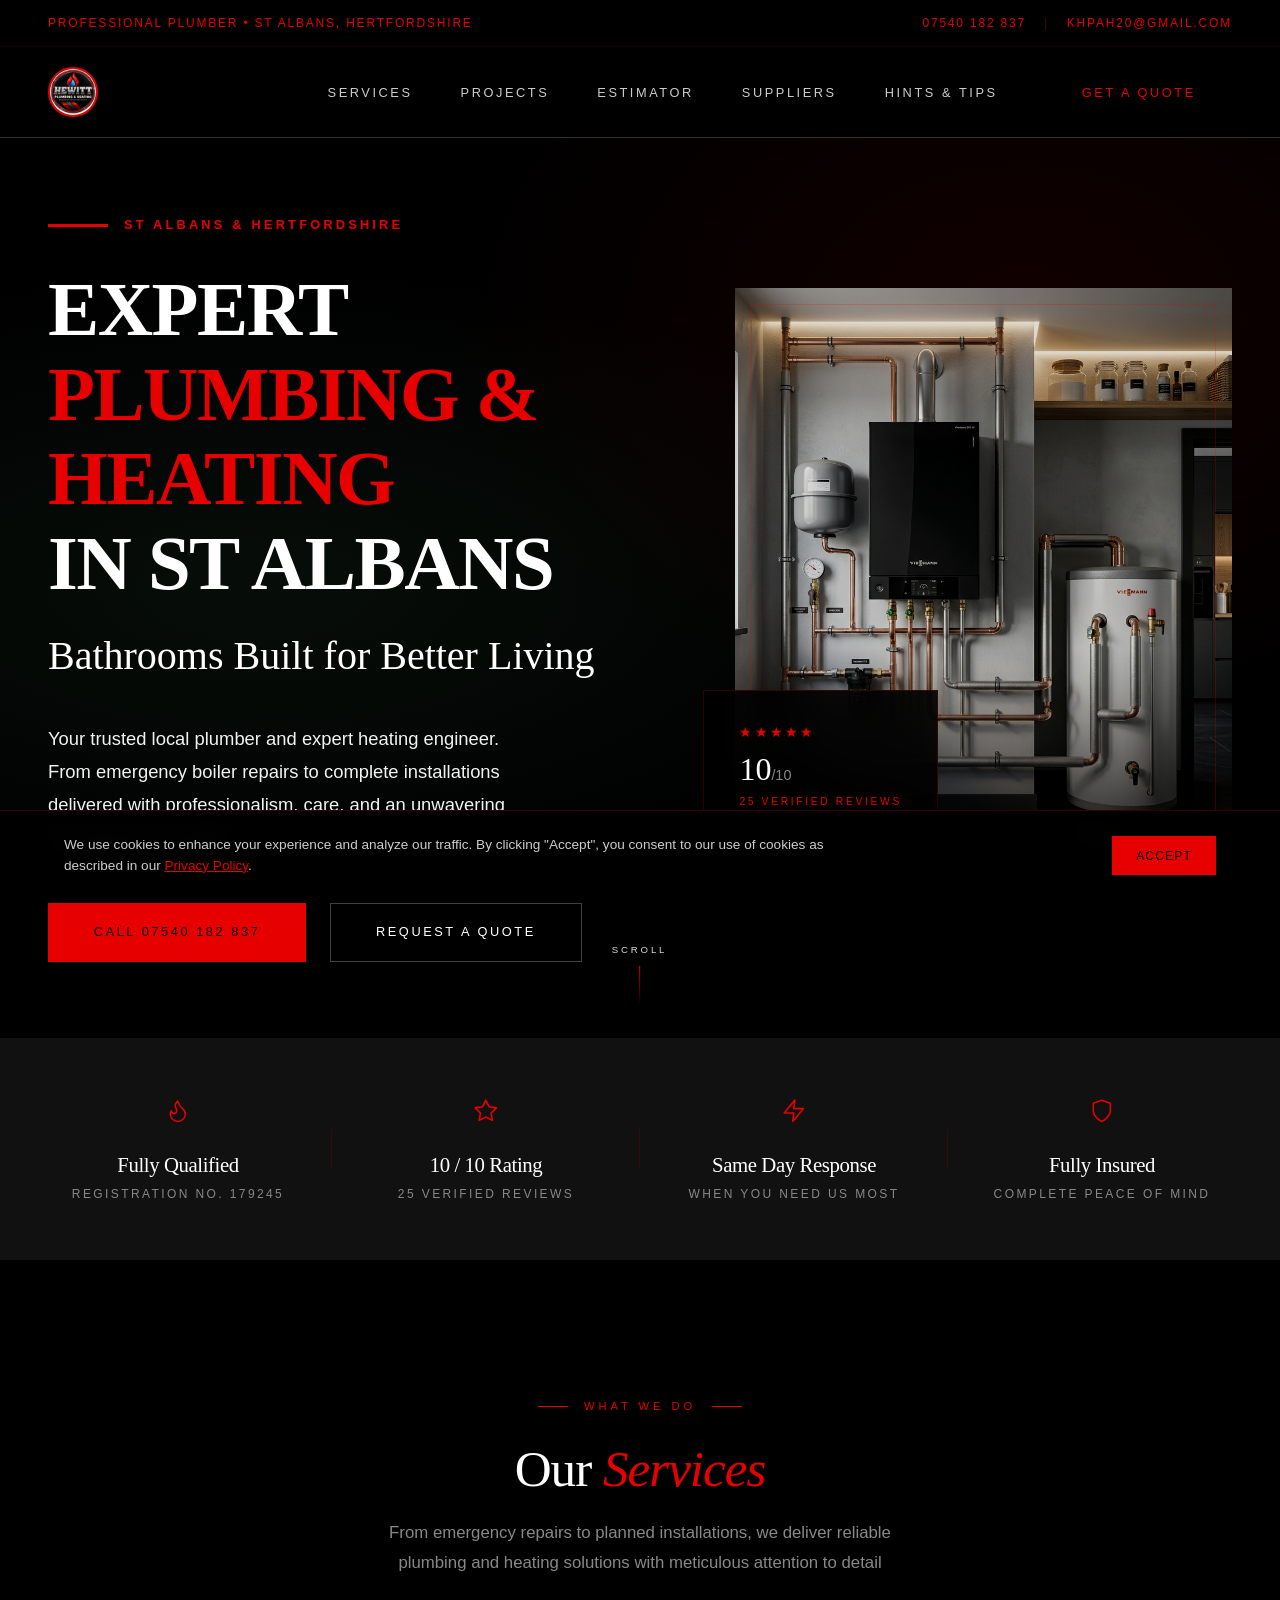
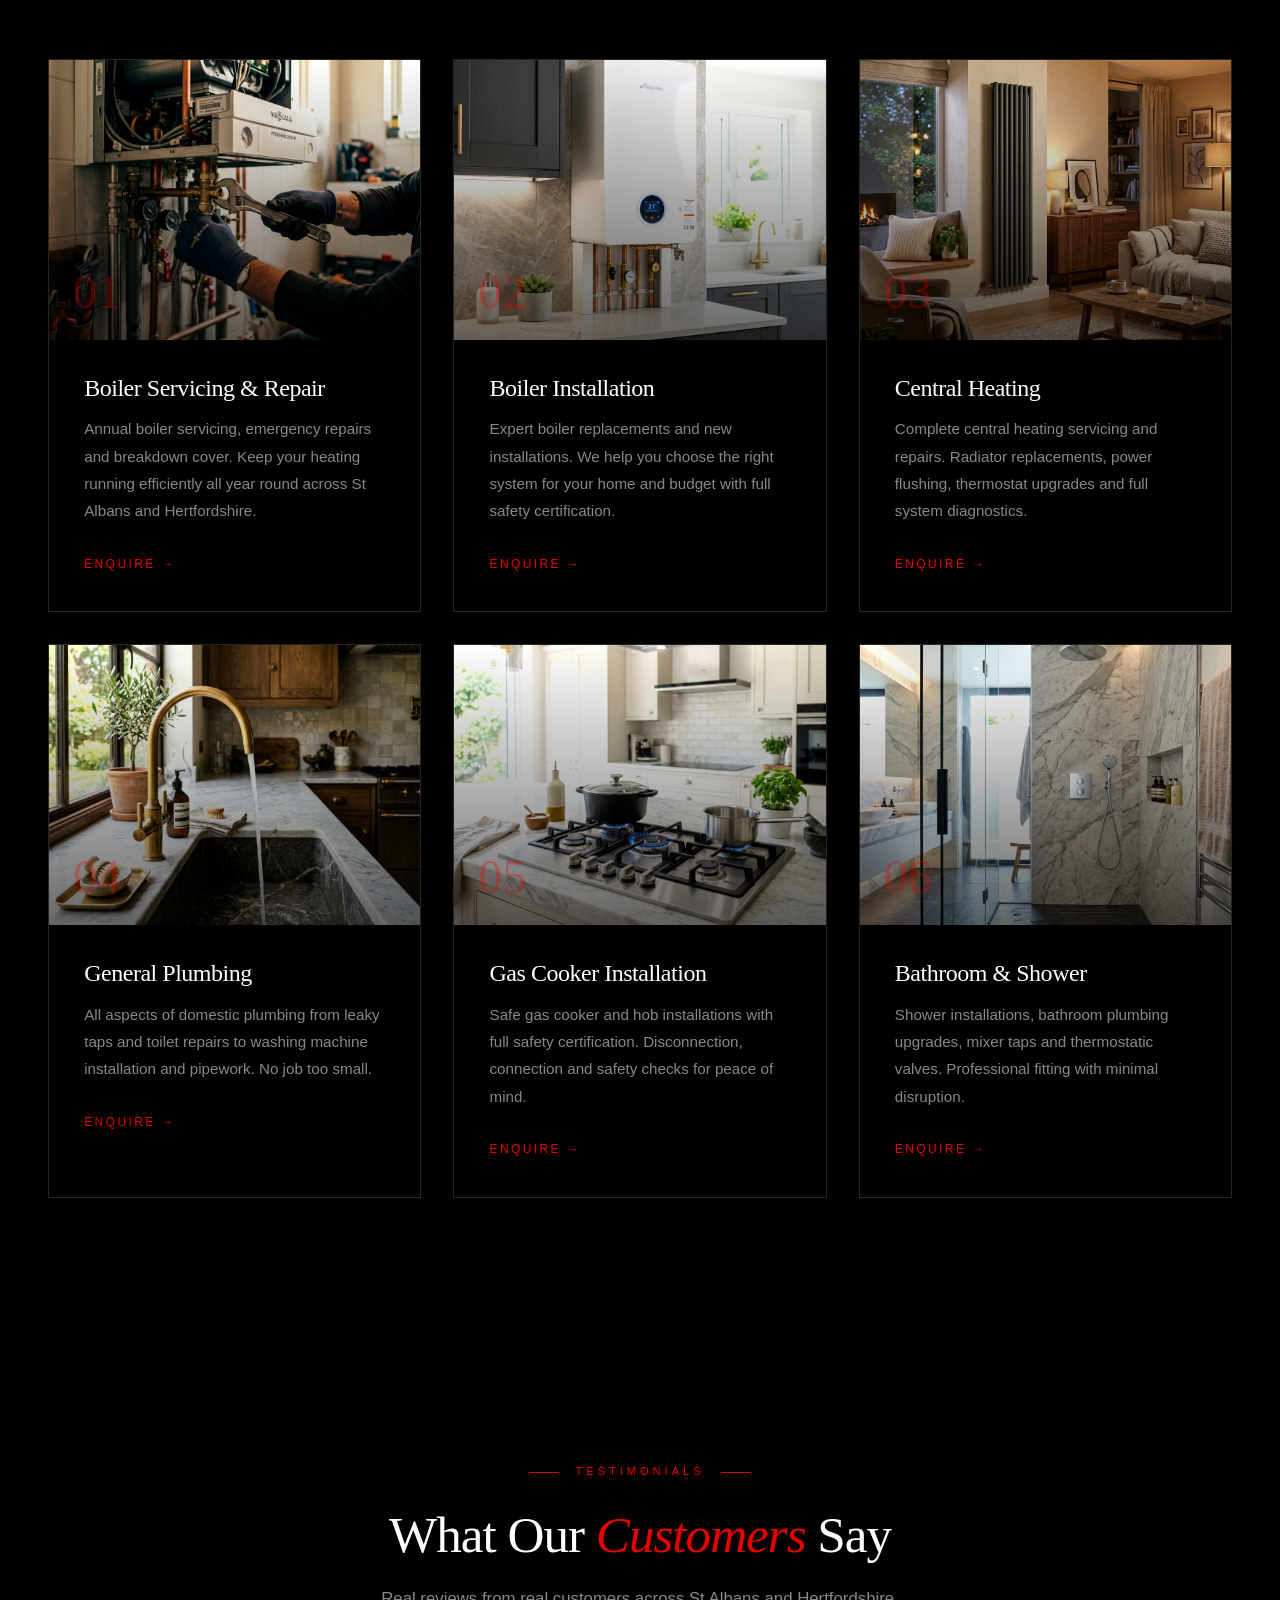
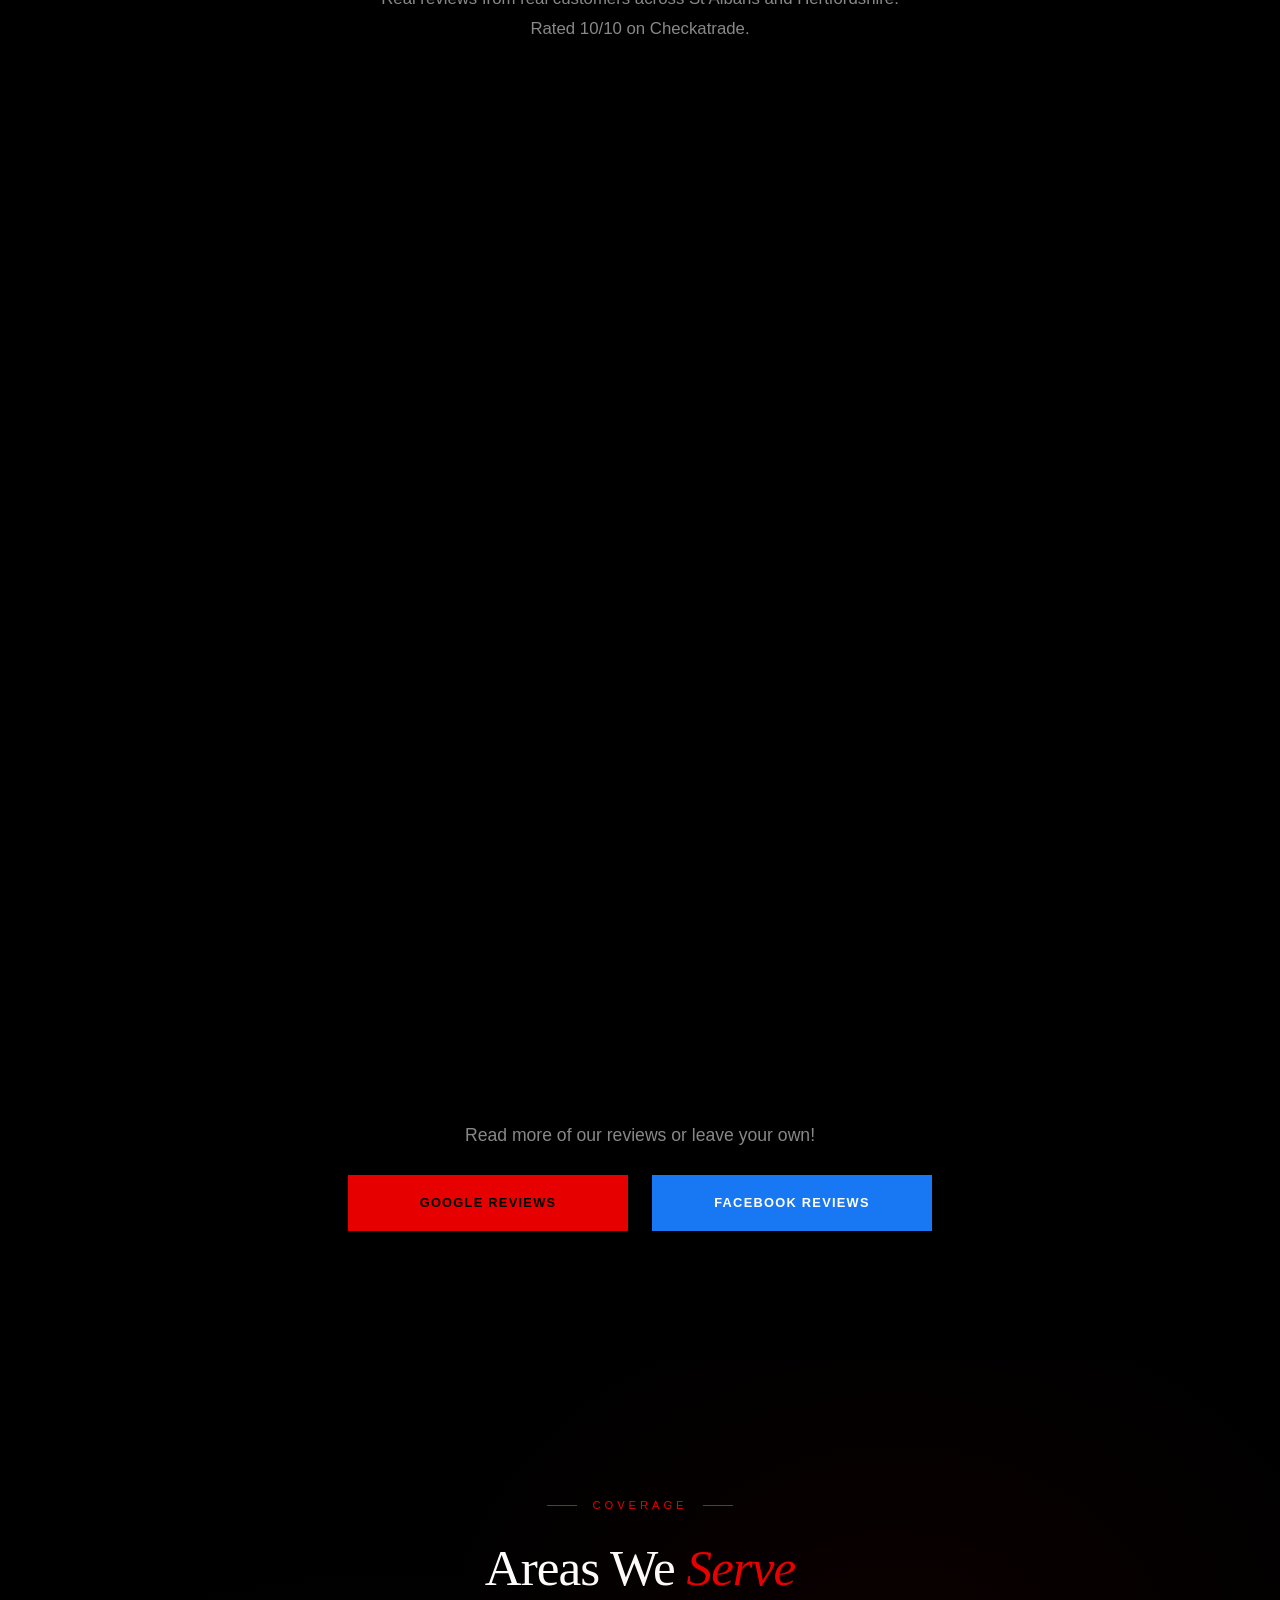
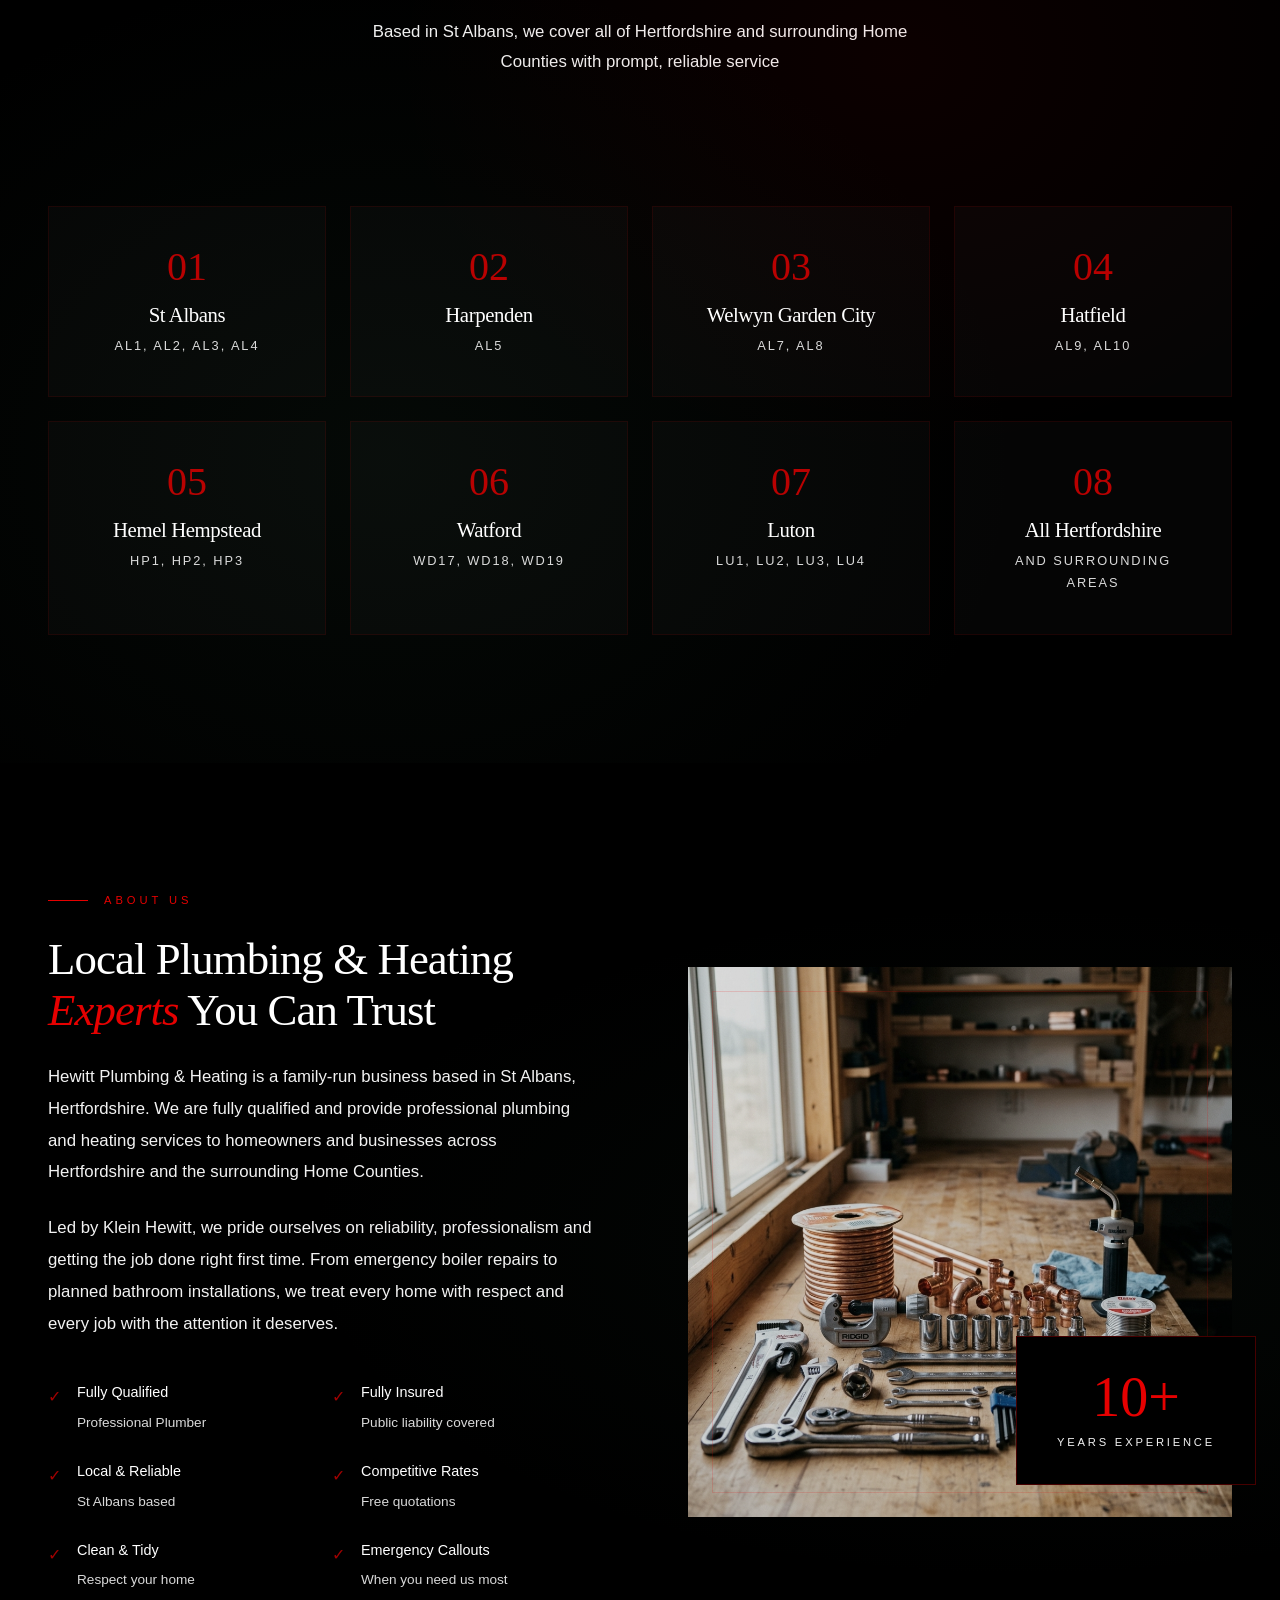
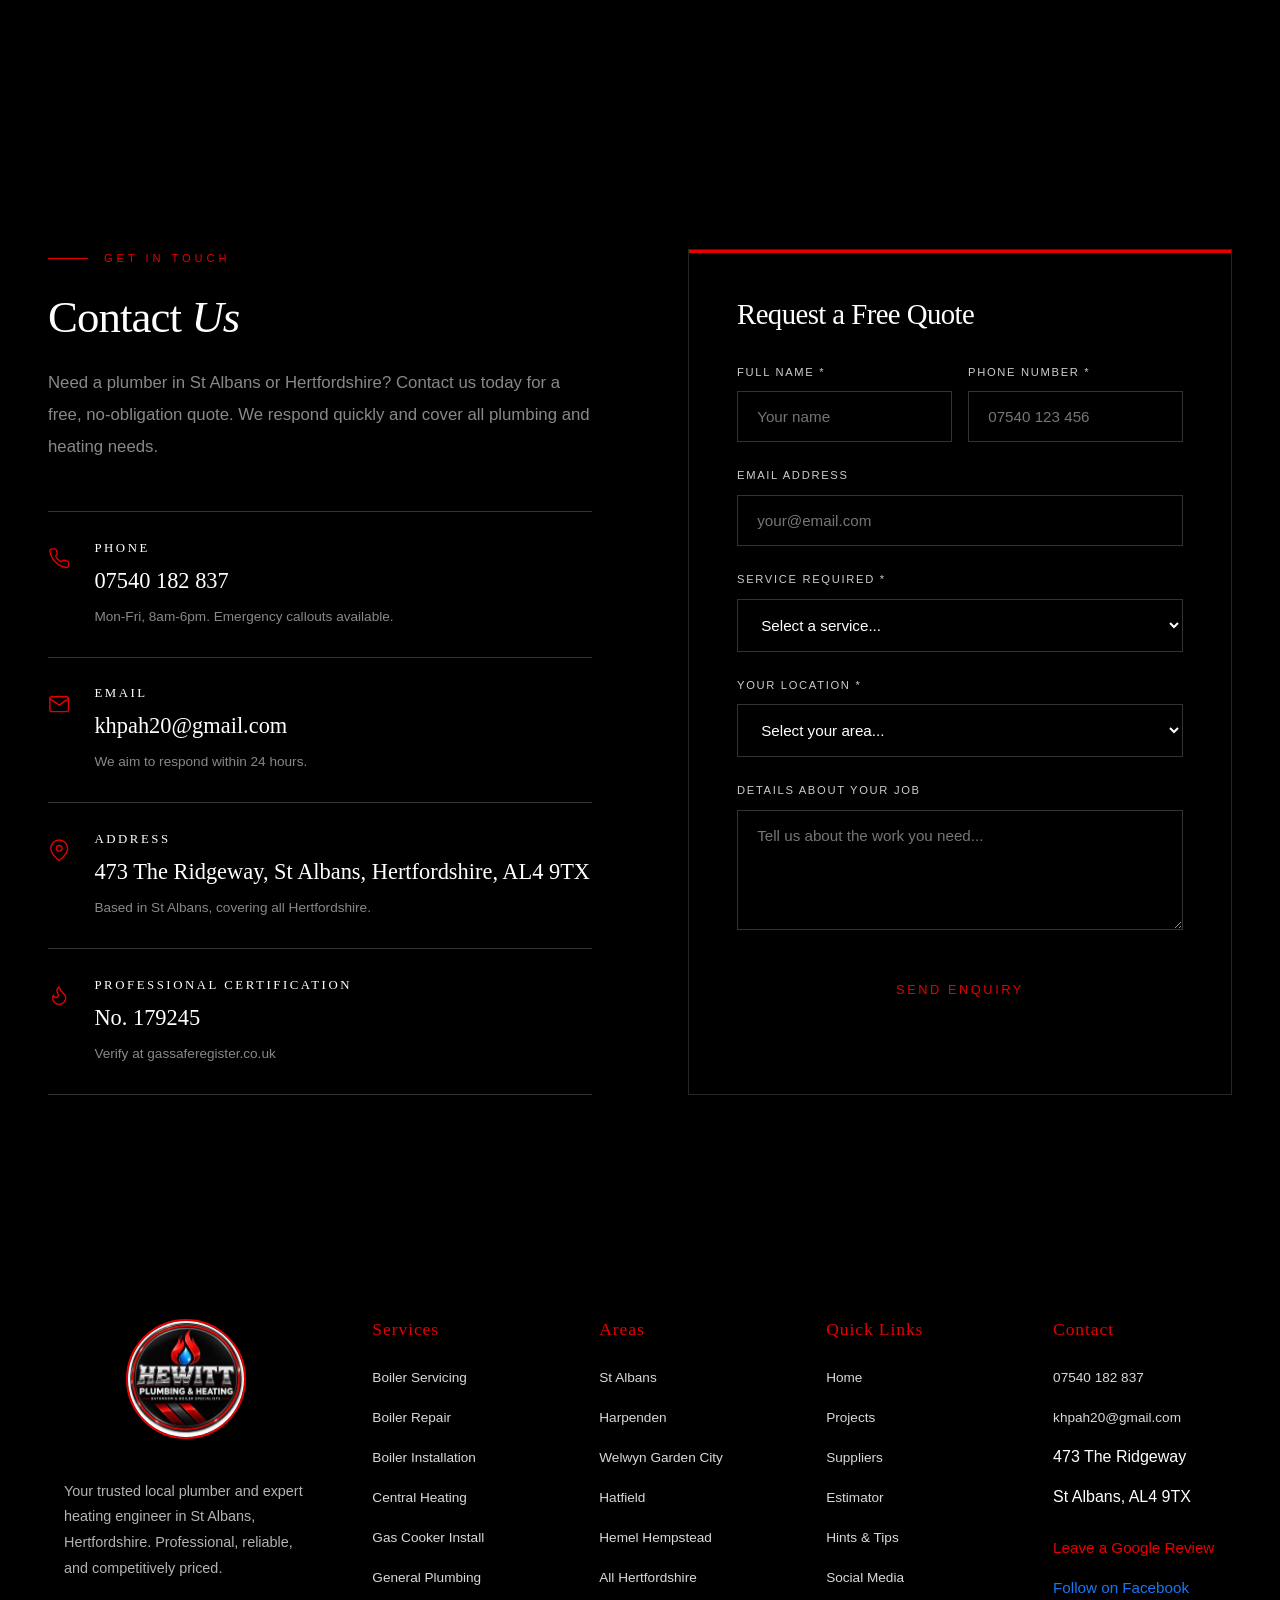
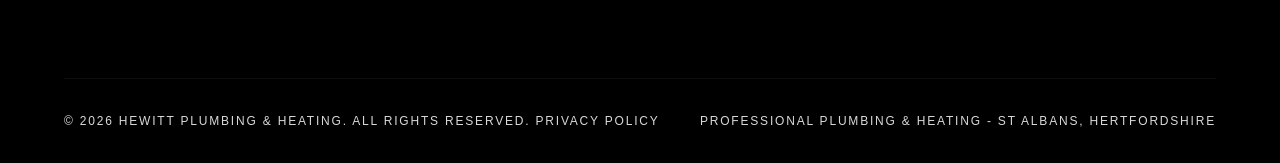
<file: index.html>
<!DOCTYPE html>
<html lang="en">
<head>
    <meta http-equiv="Content-Security-Policy" content="default-src 'self'; img-src 'self' data: https://img.youtube.com https://images.unsplash.com https://www.wolseley.co.uk https://www.lussostone.com https://www.vaillant.co.uk https://deluxebathrooms.ie https://media.screwfix.com https://a.storyblok.com https://underfloorheating-direct.com https://www.worcester-bosch.co.uk; style-src 'self' 'unsafe-inline' https://fonts.googleapis.com; font-src 'self' https://fonts.gstatic.com; script-src 'self' 'unsafe-inline' https://cdnjs.cloudflare.com https://static.elfsight.com https://core.elfsight.com; frame-src 'self' https://www.youtube.com https://*.youtube.com https://*.elfsight.com https://elfsight.com;">
    <meta charset="UTF-8">
    <meta name="viewport" content="width=device-width, initial-scale=1.0">
    <title>Hewitt Plumbing & Heating | Expert Plumber in St Albans, Hertfordshire</title>
    <meta name="description" content="Hewitt Plumbing & Heating - Your trusted local St Albans Plumber and expert heating engineer. Expert boiler repairs, servicing, installations, and general plumbing across Hertfordshire. Call 07540 182 837.">
    <link rel="canonical" href="https://www.hewittplumbing.co.uk/" />
    
    <!-- Open Graph & Twitter Cards -->
    <meta property="og:title" content="Hewitt Plumbing & Heating | Expert Plumber in St Albans, Hertfordshire">
    <meta property="og:description" content="Your trusted local plumber and expert heating engineer in St Albans, Hertfordshire.">
    <meta property="og:url" content="https://www.hewittplumbing.co.uk/">
    <meta property="og:type" content="website">
    <meta name="twitter:card" content="summary_large_image">
    
    <link rel="preconnect" href="https://fonts.googleapis.com">
    <link rel="preconnect" href="https://fonts.gstatic.com" crossorigin>
    <link href="https://fonts.googleapis.com/css2?family=Oswald:wght@400;500;600;700&family=Dancing+Script:wght@500;700&family=Inter:wght@300;400;500;600&display=swap" rel="stylesheet">
    
    <script type="application/ld+json">
    {
        "@context": "https://schema.org",
        "@type": "PlumbingService",
        "name": "Hewitt Plumbing & Heating",
        "url": "https://www.hewittplumbing.co.uk",
        "telephone": "+447540182837",
        "email": "khpah20@gmail.com",
        "image": "https://www.hewittplumbing.co.uk/assets/images/hero_image.png",
        "address": {
            "@type": "PostalAddress",
            "streetAddress": "473 The Ridgeway",
            "addressLocality": "St Albans",
            "addressRegion": "Hertfordshire",
            "postalCode": "AL4 9TX",
            "addressCountry": "GB"
        },
        "areaServed": [
            {
                "@type": "City",
                "name": "St Albans"
            },
            {
                "@type": "AdministrativeArea",
                "name": "Hertfordshire"
            }
        ],
        "aggregateRating": {
            "@type": "AggregateRating",
            "ratingValue": "5.0",
            "reviewCount": "42"
        },
        "priceRange": "£££"
    }
    </script>

    <style>
        :root {
            --bg-black: #000000;
            --bg-dark: #111111;
            --brand-red: #e60000;
            --brand-red-light: #ff1a1a;
            --text-light: #ffffff;
            --bg-card: #1a1a1a;
            
            --border-dark: #333333;
            --text-primary: #ffffff;
            --text-secondary: #cccccc;
            --text-muted: #888888;
            --transition-slow: all 0.6s cubic-bezier(0.25, 0.46, 0.45, 0.94);
            --transition-medium: all 0.4s cubic-bezier(0.25, 0.46, 0.45, 0.94);
            --transition-fast: all 0.3s cubic-bezier(0.25, 0.46, 0.45, 0.94);
        }

        * { margin: 0; padding: 0; box-sizing: border-box; }
        html { scroll-behavior: smooth; font-size: 16px; }

        body {
            font-family: 'Inter', -apple-system, sans-serif;
            background: var(--bg-black);
            color: var(--text-primary);
            line-height: 1.7;
            overflow-x: hidden;
            -webkit-font-smoothing: antialiased;
            -moz-osx-font-smoothing: grayscale;
        }

        h1, h2, h3, h4 {
            font-family: 'Oswald', Georgia, serif;
            font-weight: 400;
            letter-spacing: -0.02em;
            line-height: 1.15;
        }

        /* PRELOADER */
        .preloader {
            position: fixed; top: 0; left: 0; width: 100%; height: 100%;
            background: var(--bg-black); z-index: 10000;
            display: flex; align-items: center; justify-content: center;
            transition: opacity 0.8s ease, visibility 0.8s ease;
        }
        .preloader.hidden { opacity: 0; visibility: hidden; pointer-events: none; }
        .preloader-content { text-align: center; }
        .preloader-logo {
            font-family: 'Oswald', serif; font-size: 2.5rem;
            color: var(--brand-red); letter-spacing: 0.3em; text-transform: uppercase;
            margin-bottom: 2rem; animation: preloaderPulse 2s ease-in-out infinite;
        }
        .preloader-line {
            width: 80px; height: 1px; background: var(--brand-red); margin: 0 auto;
            animation: preloaderExpand 1.5s ease-in-out infinite;
        }
        @keyframes preloaderPulse { 0%, 100% { opacity: 0.5; } 50% { opacity: 1; } }
        @keyframes preloaderExpand { 0%, 100% { width: 40px; opacity: 0.3; } 50% { width: 80px; opacity: 1; } }

        /* TOP BAR */
        .top-bar {
            background: var(--bg-black); color: var(--border-dark);
            padding: 0.8rem 3rem; font-size: 0.75rem; font-weight: 400;
            letter-spacing: 0.15em; text-transform: uppercase;
            display: flex; justify-content: space-between; align-items: center;
            border-bottom: 1px solid rgba(230, 0, 0, 0.1);
        }
        .top-bar a { color: var(--brand-red); text-decoration: none; transition: var(--transition-fast); font-weight: 500; }
        .top-bar a:hover { color: var(--brand-red-light); }
        .top-bar .divider { color: rgba(230, 0, 0, 0.3); margin: 0 0.8rem; }

        /* NAVIGATION */
        nav {
            background: rgba(0, 0, 0, 0.95); backdrop-filter: blur(20px);
            position: relative; z-index: 1000; border-bottom: 1px solid var(--border-dark);
            transition: var(--transition-medium);
        }
        nav.scrolled { box-shadow: 0 4px 30px rgba(230, 0, 0, 0.15); }
        .nav-container { max-width: 1400px; margin: 0 auto; padding: 0 3rem; display: flex; justify-content: space-between; align-items: center; height: 90px; }
        .logo { display: flex; flex-direction: column; align-items: center; gap: 0.2rem; text-decoration: none; transition: var(--transition-fast); }
        .logo:hover { transform: scale(1.05); }
        .logo-mark { width: 50px; height: 50px; display: flex; align-items: center; justify-content: center; position: relative; font-size: 2.5rem; color: var(--brand-red); text-shadow: 0 0 10px rgba(230,0,0,0.5); margin-bottom: -10px; }
        .logo-text { display: flex; flex-direction: column; align-items: center; }
        .logo-text .brand { font-family: 'Oswald', sans-serif; font-size: 2.2rem; font-weight: 700; color: #ffffff; letter-spacing: 0.05em; line-height: 1; text-transform: uppercase; background: linear-gradient(to bottom, #ffffff 40%, #aaaaaa 100%); -webkit-background-clip: text; -webkit-text-fill-color: transparent; filter: drop-shadow(2px 2px 0 rgba(230,0,0,0.8)); margin-bottom: 2px; }
        .logo-text .tagline { font-family: 'Oswald', sans-serif; font-size: 0.75rem; color: #ffffff; text-transform: uppercase; letter-spacing: 0.15em; font-weight: 600; background: var(--brand-red); padding: 2px 8px; border-radius: 2px; }
        .nav-links { display: flex; gap: 3rem; list-style: none; align-items: center; }
        .nav-links a { text-decoration: none; color: var(--text-secondary); font-weight: 400; font-size: 0.8rem; text-transform: uppercase; letter-spacing: 0.2em; position: relative; transition: var(--transition-fast); padding: 0.5rem 0; }
        .nav-links a::after { content: ''; position: absolute; bottom: 0; left: 50%; transform: translateX(-50%); width: 0; height: 1px; background: var(--brand-red); transition: var(--transition-medium); }
        .nav-links a:hover { color: var(--text-primary); }
        .nav-links a:hover::after { width: 100%; }
        /* Dropdown Menu */
        .dropdown { position: relative; display: flex; align-items: center; }
        .dropdown > a { cursor: pointer !important; }
        .dropdown-content { display: none; position: absolute; background: rgba(0, 0, 0, 0.98); border: 1px solid var(--border-dark); min-width: 160px; top: 100%; left: 0; flex-direction: column; z-index: 10; padding: 0.5rem 0; box-shadow: 0 5px 15px rgba(0,0,0,0.3); }
        .dropdown:hover .dropdown-content, .dropdown:active .dropdown-content, .dropdown:focus-within .dropdown-content { display: flex; }
        .dropdown-content a { padding: 12px 16px; border-bottom: none; display: block; width: 100%; }
        .dropdown-content a::after { display: none; }
        .dropdown-content a:hover { background: rgba(230,0,0,0.1); color: var(--brand-red) !important; }
        @media (max-width: 768px) {
            .dropdown { flex-direction: column; align-items: flex-start; width: 100%; }
            .dropdown-content { position: static; box-shadow: none; border: none; padding-left: 1rem; border-left: 2px solid var(--brand-red); width: 100%; background: transparent; margin-top: 10px; }
        }
        .nav-cta { background: var(--bg-black); color: var(--brand-red) !important; padding: 0.9rem 2.2rem !important; font-weight: 500 !important; letter-spacing: 0.2em !important; transition: var(--transition-medium) !important; border: 1px solid var(--bg-black); }
        .nav-cta::after { display: none !important; }
        .nav-cta:hover { background: var(--brand-red) !important; color: var(--bg-black) !important; border-color: var(--brand-red) !important; }
        .mobile-menu-btn { display: none; background: none; border: none; font-size: 1.3rem; color: var(--text-primary); cursor: pointer; letter-spacing: 0.1em; text-transform: uppercase; font-size: 0.75rem; font-weight: 500; }

        /* HERO */
        .hero { background: var(--bg-black); color: var(--text-light); min-height: 100vh; display: flex; align-items: center; position: relative; overflow: hidden; }
        .hero::before { content: ''; position: absolute; top: 0; left: 0; right: 0; bottom: 0; background: radial-gradient(ellipse at 20% 50%, rgba(45, 90, 63, 0.15) 0%, transparent 50%), radial-gradient(ellipse at 80% 20%, rgba(230, 0, 0, 0.08) 0%, transparent 40%); pointer-events: none; }
        .hero-grid { max-width: 1400px; margin: 0 auto; padding: 0 3rem; display: grid; grid-template-columns: 1.1fr 0.9fr; gap: 5rem; align-items: center; position: relative; z-index: 1; width: 100%; }
        .hero-label { font-size: 0.8rem; text-transform: uppercase; letter-spacing: 0.25em; color: var(--brand-red); margin-bottom: 2rem; display: flex; align-items: center; gap: 1rem; font-weight: 600; opacity: 0; animation: fadeSlideUp 1s ease 0.3s forwards; }
        .hero-label::before { content: ''; width: 60px; height: 3px; background: var(--brand-red); }
        .hero-content h1 { font-size: clamp(3rem, 6vw, 5rem); font-weight: 700; line-height: 1.1; margin-bottom: 1rem; opacity: 0; animation: fadeSlideUp 1s ease 0.5s forwards; text-transform: uppercase; }
        .hero-content h1 em { font-style: normal; color: var(--brand-red); font-weight: 700; }
        .script-accent { font-family: 'Dancing Script', cursive; font-size: 2.5rem; color: var(--text-light); opacity: 0; animation: fadeSlideUp 1s ease 0.6s forwards; display: block; margin-bottom: 2rem; text-transform: none; letter-spacing: normal; transform: rotate(-2deg); }
        .hero-content .subtitle { font-size: 1.15rem; color: rgba(255, 255, 255, 0.95); max-width: 480px; margin-bottom: 3rem; line-height: 1.8; font-weight: 300; opacity: 0; animation: fadeSlideUp 1s ease 0.7s forwards; }
        .hero-cta-group { display: flex; gap: 1.5rem; align-items: center; opacity: 0; animation: fadeSlideUp 1s ease 0.9s forwards; }
        .btn-primary { background: var(--brand-red); color: var(--bg-black); padding: 1.1rem 2.8rem; text-decoration: none; font-weight: 500; font-size: 0.8rem; text-transform: uppercase; letter-spacing: 0.2em; transition: var(--transition-medium); display: inline-flex; align-items: center; gap: 0.8rem; border: 1px solid var(--brand-red); position: relative; overflow: hidden; }
        .btn-primary::before { content: ''; position: absolute; top: 0; left: -100%; width: 100%; height: 100%; background: linear-gradient(90deg, transparent, rgba(255,255,255,0.2), transparent); transition: left 0.6s ease; }
        .btn-primary:hover::before { left: 100%; }
        .btn-primary:hover { background: var(--brand-red-light); border-color: var(--brand-red-light); transform: translateY(-2px); box-shadow: 0 15px 40px rgba(230, 0, 0, 0.25); }
        .btn-secondary { color: var(--text-light); padding: 1.1rem 2.8rem; text-decoration: none; font-weight: 400; font-size: 0.8rem; text-transform: uppercase; letter-spacing: 0.2em; transition: var(--transition-medium); display: inline-flex; align-items: center; gap: 0.8rem; border: 1px solid rgba(255, 255, 255, 0.25); position: relative; }
        .btn-secondary:hover { border-color: var(--brand-red); color: var(--brand-red); }
        .hero-image { position: relative; opacity: 0; animation: fadeSlideUp 1.2s ease 0.6s forwards; }
        .hero-image .img-frame { position: relative; overflow: hidden; }
        .hero-image .img-frame::before { content: ''; position: absolute; inset: 0; border: 1px solid rgba(230, 0, 0, 0.2); z-index: 2; pointer-events: none; margin: 1rem; }
        .hero-image .img-frame img { width: 100%; height: 600px; object-fit: cover; display: block; filter: brightness(0.85) contrast(1.05); transition: var(--transition-slow); }
        .hero-image:hover .img-frame img { transform: scale(1.03); filter: brightness(0.9) contrast(1.05); }
        .hero-image .img-overlay { position: absolute; bottom: 0; left: 0; right: 0; height: 40%; background: linear-gradient(to top, var(--bg-black), transparent); z-index: 1; }
        .rating-float { position: absolute; bottom: 3rem; left: -2rem; background: rgba(0, 0, 0, 0.9); backdrop-filter: blur(20px); border: 1px solid rgba(230, 0, 0, 0.2); padding: 1.8rem 2.2rem; z-index: 3; opacity: 0; animation: fadeSlideUp 1s ease 1.1s forwards; }
        .rating-float .stars { color: var(--brand-red); font-size: 0.9rem; letter-spacing: 0.15em; margin-bottom: 0.5rem; }
        .rating-float .score { font-family: 'Oswald', serif; font-size: 2rem; color: var(--text-light); font-weight: 300; line-height: 1; }
        .rating-float .score span { font-size: 0.9rem; color: var(--text-muted); font-family: 'Inter', sans-serif; font-weight: 400; }
        .rating-float .label { font-size: 0.65rem; text-transform: uppercase; letter-spacing: 0.25em; color: var(--brand-red); margin-top: 0.5rem; }
        .scroll-indicator { position: absolute; bottom: 2rem; left: 50%; transform: translateX(-50%); display: flex; flex-direction: column; align-items: center; gap: 0.5rem; opacity: 0; animation: fadeIn 1s ease 1.5s forwards; }
        .scroll-indicator span { font-size: 0.6rem; text-transform: uppercase; letter-spacing: 0.3em; color: rgba(255, 255, 255, 0.85); }
        .scroll-line { width: 1px; height: 40px; background: linear-gradient(to bottom, var(--brand-red), transparent); animation: scrollPulse 2s ease-in-out infinite; }
        @keyframes scrollPulse { 0%, 100% { opacity: 0.3; height: 30px; } 50% { opacity: 1; height: 50px; } }
        @keyframes fadeSlideUp { from { opacity: 0; transform: translateY(30px); } to { opacity: 1; transform: translateY(0); } }
        @keyframes fadeIn { from { opacity: 0; } to { opacity: 1; } }

        /* TRUST BAR */
        .trust-bar { background: var(--bg-dark); padding: 3.5rem 3rem; position: relative; }
        .trust-container { max-width: 1400px; margin: 0 auto; display: grid; grid-template-columns: repeat(4, 1fr); gap: 3rem; }
        .trust-item { text-align: center; position: relative; }
        .trust-item:not(:last-child)::after { content: ''; position: absolute; right: -1.5rem; top: 50%; transform: translateY(-50%); width: 1px; height: 40px; background: rgba(230, 0, 0, 0.15); }
        .trust-item .icon { font-size: 1.6rem; margin-bottom: 1rem; display: block; }
        .trust-item h4 { font-family: 'Oswald', serif; font-size: 1.3rem; color: var(--text-light); margin-bottom: 0.4rem; font-weight: 400; }
        .trust-item p { font-size: 0.75rem; color: var(--text-muted); text-transform: uppercase; letter-spacing: 0.2em; }

        /* SECTIONS */
        .section { padding: 8rem 3rem; max-width: 1400px; margin: 0 auto; }
        .section-dark { background: var(--bg-black); color: var(--text-light); }
        .section-dark .section-header h2 { color: var(--text-light); }
        .section-dark .section-header p { color: rgba(255, 255, 255, 0.95); }
        .section-header { text-align: center; margin-bottom: 5rem; }
        .section-header .label { font-size: 0.7rem; text-transform: uppercase; letter-spacing: 0.35em; color: var(--brand-red); margin-bottom: 1.5rem; display: inline-flex; align-items: center; gap: 1rem; }
        .section-header .label::before, .section-header .label::after { content: ''; width: 30px; height: 1px; background: var(--brand-red); }
        .section-header h2 { font-size: clamp(2rem, 4vw, 3.2rem); color: var(--text-primary); margin-bottom: 1.2rem; font-weight: 300; }
        .section-header h2 em { font-style: italic; color: var(--brand-red); }
        .section-header p { color: var(--text-muted); font-size: 1.05rem; max-width: 550px; margin: 0 auto; font-weight: 300; line-height: 1.8; }

        /* SERVICES */
        .services-grid { display: grid; grid-template-columns: repeat(3, 1fr); gap: 2rem; }
        .service-card { background: var(--bg-black); border: 1px solid rgba(255, 255, 255, 0.15); position: relative; overflow: hidden; transition: var(--transition-medium); cursor: pointer; }
        .service-card::before { content: ''; position: absolute; top: 0; left: 0; width: 100%; height: 3px; background: var(--brand-red); transform: scaleX(0); transform-origin: left; transition: var(--transition-medium); }
        .service-card:hover::before { transform: scaleX(1); }
        .service-card:hover { transform: translateY(-8px); box-shadow: 0 25px 60px rgba(255, 255, 255, 0.15); border-color: rgba(230, 0, 0, 0.2); }
        .service-card .service-img { height: 280px; background: var(--bg-dark); position: relative; overflow: hidden; }
        .service-card .service-img img { width: 100%; height: 100%; object-fit: cover; transition: var(--transition-slow); filter: brightness(1.1) contrast(1.05) saturate(1.1); }
        .service-card:hover .service-img img { transform: scale(1.08); filter: brightness(1.2) contrast(1.15) saturate(1.2); }
        .service-card .service-img .overlay { position: absolute; inset: 0; background: linear-gradient(to top, rgba(0, 0, 0, 0.6), transparent); display: flex; align-items: flex-end; padding: 1.5rem; }
        .service-card .service-img .overlay .number { font-family: 'Oswald', serif; font-size: 3rem; color: var(--brand-red); opacity: 0.3; font-weight: 300; line-height: 1; }
        .service-card .service-content { padding: 2.2rem; }
        .service-card h3 { font-size: 1.5rem; color: var(--text-primary); margin-bottom: 0.8rem; font-weight: 400; }
        .service-card p { color: var(--text-muted); font-size: 0.95rem; line-height: 1.8; margin-bottom: 1.5rem; }
        .service-card .service-link { font-size: 0.75rem; text-transform: uppercase; letter-spacing: 0.2em; color: var(--brand-red); text-decoration: none; display: inline-flex; align-items: center; gap: 0.5rem; transition: var(--transition-fast); font-weight: 500; }
        .service-card .service-link:hover { gap: 1rem; }

        /* AREAS */
        .areas-section { background: var(--bg-black); position: relative; overflow: hidden; }
        .areas-section::before { content: ''; position: absolute; top: 0; left: 0; right: 0; bottom: 0; background: radial-gradient(ellipse at 30% 70%, rgba(45, 90, 63, 0.1) 0%, transparent 50%), radial-gradient(ellipse at 70% 30%, rgba(230, 0, 0, 0.05) 0%, transparent 40%); }
        .areas-grid { display: grid; grid-template-columns: repeat(4, 1fr); gap: 1.5rem; position: relative; z-index: 1; }
        .area-card { background: rgba(255, 255, 255, 0.02); border: 1px solid rgba(230, 0, 0, 0.1); padding: 2.5rem 2rem; text-align: center; transition: var(--transition-medium); position: relative; overflow: hidden; }
        .area-card::before { content: ''; position: absolute; top: 0; left: 0; width: 100%; height: 1px; background: var(--brand-red); transform: scaleX(0); transition: var(--transition-medium); }
        .area-card:hover::before { transform: scaleX(1); }
        .area-card:hover { background: rgba(255, 255, 255, 0.04); border-color: rgba(230, 0, 0, 0.25); transform: translateY(-5px); }
        .area-card .area-number { font-family: 'Oswald', serif; font-size: 2.5rem; color: var(--brand-red); opacity: 0.8; font-weight: 500; line-height: 1; margin-bottom: 1rem; }
        .area-card h4 { font-size: 1.3rem; color: var(--text-light); margin-bottom: 0.5rem; font-weight: 400; }
        .area-card p { font-size: 0.8rem; color: rgba(255, 255, 255, 0.85); text-transform: uppercase; letter-spacing: 0.15em; }

        /* REVIEWS */
        .reviews-section { background: var(--bg-black); }
        .reviews-grid { display: grid; grid-template-columns: repeat(3, 1fr); gap: 2rem; }
        .review-card { background: var(--bg-black); padding: 2.5rem; border: 1px solid rgba(255, 255, 255, 0.15); position: relative; transition: var(--transition-medium); }
        .review-card:hover { box-shadow: 0 20px 50px rgba(255, 255, 255, 0.15); transform: translateY(-5px); }
        .review-card .quote-mark { font-family: 'Oswald', serif; font-size: 5rem; color: var(--brand-red); opacity: 0.15; line-height: 1; position: absolute; top: 1rem; right: 1.5rem; }
        .review-header { display: flex; align-items: center; gap: 1rem; margin-bottom: 1.5rem; }
        .review-avatar { width: 48px; height: 48px; background: var(--bg-black); border-radius: 50%; display: flex; align-items: center; justify-content: center; color: var(--brand-red); font-family: 'Oswald', serif; font-weight: 500; font-size: 1.2rem; flex-shrink: 0; border: 1px solid rgba(230, 0, 0, 0.2); }
        .review-meta h4 { color: var(--text-primary); font-size: 0.95rem; font-weight: 500; margin-bottom: 0.3rem; font-family: 'Inter', sans-serif; }
        .review-meta .stars { color: var(--brand-red); font-size: 0.85rem; letter-spacing: 0.1em; }
        .review-card p { color: var(--text-secondary); font-style: italic; font-size: 1rem; line-height: 1.9; font-family: 'Oswald', serif; font-weight: 400; font-size: 1.15rem; }
        .review-card .review-footer { margin-top: 1.5rem; padding-top: 1.5rem; border-top: 1px solid var(--border-dark); display: flex; justify-content: space-between; align-items: center; }
        .review-card .review-service { font-size: 0.7rem; text-transform: uppercase; letter-spacing: 0.2em; color: var(--text-muted); font-weight: 500; }
        .review-card .review-location { font-size: 0.75rem; color: var(--brand-red); font-weight: 500; }

        /* ABOUT */
        .about-section { background: var(--bg-black); position: relative; overflow: hidden; }
        .about-section::before { content: ''; position: absolute; top: 0; left: 0; right: 0; bottom: 0; background: radial-gradient(ellipse at 80% 50%, rgba(45, 90, 63, 0.08) 0%, transparent 50%); }
        .about-grid { display: grid; grid-template-columns: 1fr 1fr; gap: 6rem; align-items: center; position: relative; z-index: 1; }
        .about-content .label { font-size: 0.7rem; text-transform: uppercase; letter-spacing: 0.35em; color: var(--brand-red); margin-bottom: 1.5rem; display: flex; align-items: center; gap: 1rem; }
        .about-content .label::before { content: ''; width: 40px; height: 1px; background: var(--brand-red); }
        .about-content h2 { font-size: clamp(2rem, 3.5vw, 2.8rem); color: var(--text-light); margin-bottom: 1.5rem; font-weight: 300; line-height: 1.15; }
        .about-content h2 em { font-style: italic; color: var(--brand-red); }
        .about-content p { color: rgba(255, 255, 255, 0.95); margin-bottom: 1.5rem; font-size: 1.05rem; line-height: 1.9; font-weight: 300; }
        .about-features { display: grid; grid-template-columns: 1fr 1fr; gap: 1.5rem; margin-top: 2.5rem; }
        .about-feature { display: flex; align-items: flex-start; gap: 1rem; }
        .about-feature .check { color: var(--brand-red); font-size: 1rem; flex-shrink: 0; margin-top: 0.2rem; opacity: 0.7; }
        .about-feature div strong { color: var(--text-light); display: block; font-size: 0.9rem; font-weight: 500; margin-bottom: 0.2rem; font-family: 'Inter', sans-serif; }
        .about-feature div span { color: rgba(255, 255, 255, 0.85); font-size: 0.85rem; font-weight: 300; }
        .about-image { position: relative; }
        .about-image .img-main { position: relative; overflow: hidden; }
        .about-image .img-main::before { content: ''; position: absolute; inset: 0; border: 1px solid rgba(230, 0, 0, 0.15); z-index: 2; pointer-events: none; margin: 1.5rem; }
        .about-image .img-main img { width: 100%; height: 550px; object-fit: cover; display: block; filter: grayscale(20%) brightness(0.85); transition: var(--transition-slow); }
        .about-image:hover .img-main img { filter: grayscale(0%) brightness(0.9); transform: scale(1.02); }
        .experience-badge { position: absolute; bottom: 2rem; right: -1.5rem; background: var(--bg-black); border: 1px solid rgba(230, 0, 0, 0.3); padding: 2rem 2.5rem; text-align: center; z-index: 3; }
        .experience-badge .years { font-family: 'Oswald', serif; font-size: 3.5rem; font-weight: 300; color: var(--brand-red); line-height: 1; }
        .experience-badge .label { font-size: 0.7rem; text-transform: uppercase; letter-spacing: 0.25em; color: rgba(255, 255, 255, 0.95); margin-top: 0.5rem; }

        /* CONTACT */
        .contact-section { background: var(--bg-black); }
        .contact-grid { display: grid; grid-template-columns: 1fr 1fr; gap: 6rem; }
        .contact-info .label { font-size: 0.7rem; text-transform: uppercase; letter-spacing: 0.35em; color: var(--brand-red); margin-bottom: 1.5rem; display: flex; align-items: center; gap: 1rem; }
        .contact-info .label::before { content: ''; width: 40px; height: 1px; background: var(--brand-red); }
        .contact-info h2 { font-size: clamp(2rem, 3.5vw, 2.8rem); color: var(--text-primary); margin-bottom: 1.5rem; font-weight: 300; }
        .contact-info > p { color: var(--text-muted); margin-bottom: 3rem; font-size: 1.05rem; line-height: 1.9; font-weight: 300; }
        .contact-methods { display: flex; flex-direction: column; gap: 0; }
        .contact-method { display: flex; align-items: flex-start; gap: 1.5rem; padding: 1.8rem 0; border-bottom: 1px solid var(--border-dark); transition: var(--transition-fast); }
        .contact-method:first-child { border-top: 1px solid var(--border-dark); }
        .contact-method:hover { padding-left: 1rem; }
        .contact-method .icon { font-size: 1.4rem; color: var(--brand-red); flex-shrink: 0; margin-top: 0.2rem; }
        .contact-method div h4 { color: var(--text-primary); font-size: 0.8rem; margin-bottom: 0.4rem; text-transform: uppercase; letter-spacing: 0.2em; font-weight: 500; }
        .contact-method div a, .contact-method div span { color: var(--text-primary); text-decoration: none; font-weight: 400; font-size: 1.15rem; transition: var(--transition-fast); font-family: 'Oswald', serif; font-size: 1.4rem; }
        .contact-method div a:hover { color: var(--brand-red); }
        .contact-method div p { color: var(--text-muted); font-size: 0.85rem; margin-top: 0.3rem; font-weight: 300; }
        .contact-form-wrapper { background: var(--bg-black); padding: 3rem; border: 1px solid rgba(255, 255, 255, 0.15); position: relative; }
        .contact-form-wrapper::before { content: ''; position: absolute; top: 0; left: 0; width: 100%; height: 3px; background: var(--brand-red); }
        .contact-form-wrapper h3 { font-family: 'Oswald', serif; font-size: 1.8rem; color: var(--text-primary); margin-bottom: 2rem; font-weight: 400; }
        .form-group { margin-bottom: 1.5rem; }
        .form-group label { display: block; color: var(--text-secondary); font-weight: 500; font-size: 0.7rem; text-transform: uppercase; letter-spacing: 0.15em; margin-bottom: 0.6rem; }
        .form-group input, .form-group textarea, .form-group select { width: 100%; padding: 1rem 1.2rem; border: 1px solid var(--border-dark); font-family: 'Inter', sans-serif; font-size: 0.95rem; transition: var(--transition-fast); background: var(--bg-black); color: var(--text-primary); }
        .form-group input:focus, .form-group textarea:focus, .form-group select:focus { outline: none; border-color: var(--brand-red); box-shadow: 0 0 0 3px rgba(230, 0, 0, 0.08); }
        .form-group textarea { resize: vertical; min-height: 120px; }
        .form-row { display: grid; grid-template-columns: 1fr 1fr; gap: 1rem; }
        .btn-submit { width: 100%; background: var(--bg-black); color: var(--brand-red); padding: 1.2rem; border: 1px solid var(--bg-black); font-size: 0.8rem; font-weight: 500; text-transform: uppercase; letter-spacing: 0.2em; cursor: pointer; transition: var(--transition-medium); display: flex; align-items: center; justify-content: center; gap: 0.8rem; font-family: 'Inter', sans-serif; margin-top: 0.5rem; }
        .btn-submit:hover { background: var(--brand-red); color: var(--bg-black); border-color: var(--brand-red); }

        /* ACCESSIBILITY & UTILS */
        :focus-visible { outline: 3px solid var(--brand-red); outline-offset: 3px; }
        .skip-link { position: absolute; left: -9999px; top: auto; width: 1px; height: 1px; overflow: hidden; z-index: 100000; }
        .skip-link:focus { left: 0; top: 0; width: auto; height: auto; background: var(--bg-black); color: var(--brand-red); padding: 1rem; }
        
        /* COOKIE BANNER */
        .cookie-banner { position: fixed; bottom: 0; left: 0; right: 0; background: rgba(0, 0, 0,0.95); backdrop-filter: blur(10px); color: var(--text-light); padding: 1.5rem 5%; z-index: 99999; display: flex; justify-content: space-between; align-items: center; border-top: 1px solid rgba(230, 0, 0,0.2); transform: translateY(100%); transition: transform 0.5s ease; }
        .cookie-banner.show { transform: translateY(0); }
        .cookie-text { font-size: 0.85rem; line-height: 1.5; color: rgba(255, 255, 255,0.8); max-width: 800px; }
        .cookie-text a { color: var(--brand-red); text-decoration: underline; }
        .cookie-buttons { display: flex; gap: 1rem; }
        .cookie-btn { background: var(--brand-red); color: var(--bg-black); padding: 0.8rem 1.5rem; border: none; font-size: 0.75rem; text-transform: uppercase; letter-spacing: 0.1em; font-weight: 500; cursor: pointer; transition: var(--transition-fast); }
        .cookie-btn:hover { background: var(--brand-red-light); }

        /* RESPONSIVE */
        @media (max-width: 1200px) { .hero-grid { gap: 3rem; } .about-grid, .contact-grid { gap: 4rem; } }
        @media (max-width: 1024px) { .services-grid, .reviews-grid { grid-template-columns: repeat(2, 1fr); } .areas-grid { grid-template-columns: repeat(2, 1fr); } .trust-container { grid-template-columns: repeat(2, 1fr); } .trust-item:not(:last-child)::after { display: none; } .footer-grid { grid-template-columns: 1fr 1fr; } }
        @media (max-width: 768px) {
            .top-bar { justify-content: center; text-align: center; padding: 0.6rem 1.5rem; }
            .nav-links { display: none; position: absolute; top: 90px; left: 0; right: 0; background: rgba(0, 0, 0, 0.98); backdrop-filter: blur(20px); flex-direction: column; padding: 2rem 3rem; box-shadow: 0 10px 30px rgba(0,0,0,0.1); gap: 1.5rem; border-bottom: 1px solid rgba(255, 255, 255, 0.15); }
            .nav-links.active { display: flex; }
            .mobile-menu-btn { display: block; }
            .hero-grid { grid-template-columns: 1fr; text-align: center; padding-top: 4rem; }
            .hero-content h1 { font-size: 2.4rem; }
            .hero-label { justify-content: center; }
            .hero-cta-group { justify-content: center; flex-wrap: wrap; }
            .hero-image { order: -1; margin-bottom: 2rem; }
            .hero-image .img-frame img { height: 350px; }
            .rating-float { left: 50%; transform: translateX(-50%); bottom: -1rem; }
            .services-grid, .reviews-grid, .areas-grid { grid-template-columns: 1fr; }
            .about-grid, .contact-grid { grid-template-columns: 1fr; }
            .about-image { order: -1; }
            .experience-badge { right: 1rem; bottom: 1rem; padding: 1.5rem 2rem; }
            .experience-badge .years { font-size: 2.5rem; }
            .footer-grid { grid-template-columns: 1fr; gap: 2.5rem; }
            .form-row { grid-template-columns: 1fr; }
            .section { padding: 4rem 1.5rem; }
            .nav-container { padding: 0 1.5rem; }
            .hero-grid { padding: 0 1.5rem; }
        }
        @media (max-width: 480px) { .hero-content h1 { font-size: 2rem; } .btn-primary, .btn-secondary { width: 100%; justify-content: center; } .section-header h2 { font-size: 1.8rem; } .service-card .service-img { height: 220px; } }



        /* SCROLL ANIMATIONS */
        .reveal { opacity: 0; transform: translateY(40px); transition: opacity 0.8s cubic-bezier(0.25, 0.46, 0.45, 0.94), transform 0.8s cubic-bezier(0.25, 0.46, 0.45, 0.94); }
        .reveal.visible { opacity: 1; transform: translateY(0); }
        .reveal-delay-1 { transition-delay: 0.1s; }
        .reveal-delay-2 { transition-delay: 0.2s; }
        .reveal-delay-3 { transition-delay: 0.3s; }
        html { scroll-padding-top: 140px; }
    
    /* TOP BAR MOBILE FIXES */
    @media (max-width: 992px) {
        .top-bar {
            flex-direction: column !important;
            gap: 0.8rem !important;
            text-align: center !important;
            padding: 1rem 5% !important;
        }
        .top-bar > div:last-child {
            display: flex !important;
            flex-direction: column !important;
            gap: 0.5rem !important;
            align-items: center !important;
        }
        .top-bar .divider {
            display: none !important;
        }
    }

    </style>

<style id="global-footer-css">
    footer { background: var(--bg-black); color: var(--text-light); padding: 6rem 5% 2rem; position: relative; overflow: hidden; margin-top: auto; }
    .footer-grid { max-width: 1400px; margin: 0 auto; display: grid; grid-template-columns: 1.5fr 1fr 1fr 1fr 1fr; gap: 4rem; margin-bottom: 4rem; position: relative; z-index: 1; }
    .footer-brand .logo-text .brand { color: var(--text-light); font-size: 1.4rem; }
    .footer-brand .logo-text .tagline { color: rgba(255, 255, 255, 0.85); }
    .footer-brand p { color: rgba(255, 255, 255, 0.7); margin-top: 1.5rem; line-height: 1.8; font-size: 0.9rem; }
    .footer-col h4 { font-family: 'Oswald', serif; font-size: 1.1rem; color: var(--brand-red); margin-bottom: 1.5rem; font-weight: 400; letter-spacing: 0.05em; }
    .footer-col ul { list-style: none; padding: 0; margin: 0; }
    .footer-col ul li { margin-bottom: 0.8rem; }
    .footer-col ul li a { color: rgba(255, 255, 255, 0.85); text-decoration: none; font-size: 0.85rem; transition: var(--transition-fast, 0.3s ease); font-weight: 300; display: inline-block; }
    .footer-col ul li a:hover { color: var(--brand-red); padding-left: 5px; }
    .footer-bottom { max-width: 1400px; margin: 0 auto; padding-top: 2rem; border-top: 1px solid rgba(255, 255, 255, 0.05); display: flex; justify-content: space-between; align-items: center; flex-wrap: wrap; gap: 1rem; font-size: 0.75rem; color: rgba(255, 255, 255, 0.85); text-transform: uppercase; letter-spacing: 0.15em; }
    .footer-bottom a { color: rgba(255, 255, 255, 0.85); text-decoration: none; transition: var(--transition-fast, 0.3s ease); }
    .footer-bottom a:hover { color: var(--brand-red); }
    
    @media (max-width: 1024px) {
        .footer-grid { grid-template-columns: 1fr 1fr; }
    }
    @media (max-width: 768px) {
        .footer-grid { grid-template-columns: 1fr; gap: 2.5rem; }
    }
</style>

</head>
<body>
    <a href="#main-content" class="skip-link">Skip to main content</a>

    <!-- COOKIE BANNER -->
    <div class="cookie-banner" id="cookieBanner" role="dialog" aria-label="Cookie Consent">
        <div class="cookie-text">
            We use cookies to enhance your experience and analyze our traffic. By clicking "Accept", you consent to our use of cookies as described in our <a href="privacy-policy.html">Privacy Policy</a>.
        </div>
        <div class="cookie-buttons">
            <button class="cookie-btn" onclick="acceptCookies()">Accept</button>
        </div>
    </div>

    <div class="preloader" id="preloader" aria-hidden="true">
        <div class="preloader-content">
            <img src="assets/images/logo-badge.jpg" alt="Hewitt Plumbing Logo" style="height: 100px; border-radius: 50%; border: 2px solid var(--brand-red); margin-bottom: 2rem; animation: preloaderPulse 2s infinite;">
            <div class="preloader-line"></div>
        </div>
    </div>

    <header>
    <div class="top-bar">
        <div style="color: var(--brand-red); font-weight: 500;">Professional Plumber &bull; St Albans, Hertfordshire</div>
        <div>
            <a href="tel:07540182837">07540 182 837</a>
            <span class="divider">|</span>
            <a href="mailto:khpah20@gmail.com">khpah20@gmail.com</a>
        </div>
    </div>

    <nav id="navbar">
        <div class="nav-container">
            <a href="index.html" class="logo">
                <img src="assets/images/logo-badge.jpg" alt="Hewitt Plumbing Logo" style="height: 50px; border-radius: 50%; border: 2px solid var(--brand-red);">
            </a>
            <ul class="nav-links" id="navLinks">
                    <li><a href="index.html#services">Services</a></li>
                    <li><a href="projects.html">Projects</a></li>
                    <li><a href="estimate.html">Estimator</a></li>
                    <li><a href="suppliers.html">Suppliers</a></li>
                    <li><a href="tips.html">Hints & Tips</a></li>
                    <li><a href="index.html#quote-form" class="nav-cta">Get a Quote</a></li>
                </ul>
            <button class="mobile-menu-btn" onclick="toggleMenu()" aria-label="Toggle navigation menu" aria-expanded="false" aria-controls="navLinks">Menu</button>
        </div>
    </nav>
    </header>

    <main>
    <section class="hero" id="main-content">
        <div class="hero-grid">
            <div class="hero-content">
                <div class="hero-label">St Albans & Hertfordshire</div>
                <h1>Expert<br><em>Plumbing & Heating</em><br>In St&nbsp;Albans</h1>
                <span class="script-accent">Bathrooms Built for Better Living</span>
                <p class="subtitle">Your trusted local plumber and expert heating engineer. From emergency boiler repairs to complete installations delivered with professionalism, care, and an unwavering commitment to quality.</p>
                <div class="hero-cta-group">
                    <a href="tel:07540182837" class="btn-primary">Call 07540 182 837</a>
                    <a href="index.html#quote-form" class="btn-secondary">Request a Quote</a>
                </div>
            </div>
            <div class="hero-image">
                <div class="img-frame">
                    <div class="img-overlay"></div>
                    <img src="assets/images/hero_image.png" alt="Professional boiler installation by St Albans Plumber" class="parallax-img" id="heroImg" width="800" height="800" fetchpriority="high">
                </div>
                <div class="rating-float">
                    <div class="stars">&#9733;&#9733;&#9733;&#9733;&#9733;</div>
                    <div class="score">10<span>/10</span></div>
                    <div class="label">25 Verified Reviews</div>
                </div>
            </div>
        </div>
        <div class="scroll-indicator">
            <span>Scroll</span>
            <div class="scroll-line"></div>
        </div>
    </section>

    <div class="trust-bar">
        <div class="trust-container">
            <div class="trust-item reveal">
                <div class="icon"><svg xmlns="http://www.w3.org/2000/svg" width="1em" height="1em" viewBox="0 0 24 24" fill="none" stroke="var(--brand-red)" stroke-width="1.5" stroke-linecap="round" stroke-linejoin="round"><path d="M8.5 14.5A2.5 2.5 0 0 0 11 12c0-1.38-.5-2-1-3-1.072-2.143-.224-4.054 2-6 .5 2.5 2 4.9 4 6.5 2 1.6 3 3.5 3 5.5a7 7 0 1 1-14 0c0-1.153.433-2.294 1-3a2.5 2.5 0 0 0 2.5 2.5z"></path></svg></div>
                <h4>Fully Qualified</h4>
                <p>Registration No. 179245</p>
            </div>
            <div class="trust-item reveal reveal-delay-1">
                <div class="icon"><svg xmlns="http://www.w3.org/2000/svg" width="1em" height="1em" viewBox="0 0 24 24" fill="none" stroke="var(--brand-red)" stroke-width="1.5" stroke-linecap="round" stroke-linejoin="round"><polygon points="12 2 15.09 8.26 22 9.27 17 14.14 18.18 21.02 12 17.77 5.82 21.02 7 14.14 2 9.27 8.91 8.26 12 2"></polygon></svg></div>
                <h4>10 / 10 Rating</h4>
                <p>25 Verified Reviews</p>
            </div>
            <div class="trust-item reveal reveal-delay-2">
                <div class="icon"><svg xmlns="http://www.w3.org/2000/svg" width="1em" height="1em" viewBox="0 0 24 24" fill="none" stroke="var(--brand-red)" stroke-width="1.5" stroke-linecap="round" stroke-linejoin="round"><polygon points="13 2 3 14 12 14 11 22 21 10 12 10 13 2"></polygon></svg></div>
                <h4>Same Day Response</h4>
                <p>When You Need Us Most</p>
            </div>
            <div class="trust-item reveal reveal-delay-3">
                <div class="icon"><svg xmlns="http://www.w3.org/2000/svg" width="1em" height="1em" viewBox="0 0 24 24" fill="none" stroke="var(--brand-red)" stroke-width="1.5" stroke-linecap="round" stroke-linejoin="round"><path d="M12 22s8-4 8-10V5l-8-3-8 3v7c0 6 8 10 8 10z"></path></svg></div>
                <h4>Fully Insured</h4>
                <p>Complete Peace of Mind</p>
            </div>
        </div>
    </div>

    <section class="section" id="services">
        <div class="section-header">
            <div class="label">What We Do</div>
            <h2>Our <em>Services</em></h2>
            <p>From emergency repairs to planned installations, we deliver reliable plumbing and heating solutions with meticulous attention to detail</p>
        </div>
        <div class="services-grid">
            <div class="service-card reveal">
                <div class="service-img">
                    <img src="assets/images/boiler_servicing.png" alt="expert heating engineer repairing a boiler in Hertfordshire" width="600" height="400" loading="lazy">
                    <div class="overlay"><span class="number">01</span></div>
                </div>
                <div class="service-content">
                    <h3>Boiler Servicing & Repair</h3>
                    <p>Annual boiler servicing, emergency repairs and breakdown cover. Keep your heating running efficiently all year round across St Albans and Hertfordshire.</p>
                    <a href="index.html#quote-form" class="service-link">Enquire &rarr;</a>
                </div>
            </div>
            <div class="service-card reveal reveal-delay-1">
                <div class="service-img">
                    <img src="assets/images/boiler_install.png" alt="New combi boiler installation in St Albans" width="600" height="400" loading="lazy">
                    <div class="overlay"><span class="number">02</span></div>
                </div>
                <div class="service-content">
                    <h3>Boiler Installation</h3>
                    <p>Expert boiler replacements and new installations. We help you choose the right system for your home and budget with full safety certification.</p>
                    <a href="index.html#quote-form" class="service-link">Enquire &rarr;</a>
                </div>
            </div>
            <div class="service-card reveal reveal-delay-2">
                <div class="service-img">
                    <img src="assets/images/central_heating.png" alt="Central heating and radiator installation Hertfordshire" width="600" height="400" loading="lazy">
                    <div class="overlay"><span class="number">03</span></div>
                </div>
                <div class="service-content">
                    <h3>Central Heating</h3>
                    <p>Complete central heating servicing and repairs. Radiator replacements, power flushing, thermostat upgrades and full system diagnostics.</p>
                    <a href="index.html#quote-form" class="service-link">Enquire &rarr;</a>
                </div>
            </div>
            <div class="service-card reveal">
                <div class="service-img">
                    <img src="assets/images/general_plumbing.png" alt="General plumbing and leak repairs in St Albans" width="600" height="400" loading="lazy">
                    <div class="overlay"><span class="number">04</span></div>
                </div>
                <div class="service-content">
                    <h3>General Plumbing</h3>
                    <p>All aspects of domestic plumbing from leaky taps and toilet repairs to washing machine installation and pipework. No job too small.</p>
                    <a href="index.html#quote-form" class="service-link">Enquire &rarr;</a>
                </div>
            </div>
            <div class="service-card reveal reveal-delay-1">
                <div class="service-img">
                    <img src="assets/images/gas_cooker.png" alt="A premium stainless steel gas hob installed in a luxury marble countertop kitchen" width="600" height="400" loading="lazy">
                    <div class="overlay"><span class="number">05</span></div>
                </div>
                <div class="service-content">
                    <h3>Gas Cooker Installation</h3>
                    <p>Safe gas cooker and hob installations with full safety certification. Disconnection, connection and safety checks for peace of mind.</p>
                    <a href="index.html#quote-form" class="service-link">Enquire &rarr;</a>
                </div>
            </div>
            <div class="service-card reveal reveal-delay-2">
                <div class="service-img">
                    <img src="assets/images/bathroom_shower.png" alt="A stunning, modern luxury walk-in shower with high-end thermostatic shower mixer" width="600" height="400" loading="lazy">
                    <div class="overlay"><span class="number">06</span></div>
                </div>
                <div class="service-content">
                    <h3>Bathroom & Shower</h3>
                    <p>Shower installations, bathroom plumbing upgrades, mixer taps and thermostatic valves. Professional fitting with minimal disruption.</p>
                    <a href="index.html#quote-form" class="service-link">Enquire &rarr;</a>
                </div>
            </div>
        </div>
    </section>



    

    <section class="section reviews-section" id="reviews">
        <div class="section-header">
            <div class="label">Testimonials</div>
            <h2>What Our <em>Customers</em> Say</h2>
            <p>Real reviews from real customers across St Albans and Hertfordshire. Rated 10/10 on Checkatrade.</p>
        </div>
        <div class="reviews-grid">
            <div class="review-card reveal">
                <div class="quote-mark">&ldquo;</div>
                <div class="review-header">
                    <div class="review-avatar">V</div>
                    <div class="review-meta">
                        <h4>Verified Customer</h4>
                        <div class="stars">&#9733;&#9733;&#9733;&#9733;&#9733;</div>
                    </div>
                </div>
                <p>&ldquo;Easy communication, trustworthy and reliable. Klein was professional from start to finish and the boiler service was completed to a high standard. Would definitely recommend Hewitt Plumbing to anyone in St Albans.&rdquo;</p>
                <div class="review-footer">
                    <span class="review-service">Boiler Repair & Service</span>
                    <span class="review-location">LU6</span>
                </div>
            </div>
            <div class="review-card reveal reveal-delay-1">
                <div class="quote-mark">&ldquo;</div>
                <div class="review-header">
                    <div class="review-avatar">V</div>
                    <div class="review-meta">
                        <h4>Verified Customer</h4>
                        <div class="stars">&#9733;&#9733;&#9733;&#9733;&#9733;</div>
                    </div>
                </div>
                <p>&ldquo;Amazing prompt and courteous, great job! The annual boiler service was done efficiently and Klein took time to explain everything. Great value for money and excellent service from a local plumber.&rdquo;</p>
                <div class="review-footer">
                    <span class="review-service">Annual Boiler Service</span>
                    <span class="review-location">LU7</span>
                </div>
            </div>
            <div class="review-card reveal reveal-delay-2">
                <div class="quote-mark">&ldquo;</div>
                <div class="review-header">
                    <div class="review-avatar">V</div>
                    <div class="review-meta">
                        <h4>Verified Customer</h4>
                        <div class="stars">&#9733;&#9733;&#9733;&#9733;&#9733;</div>
                    </div>
                </div>
                <p>&ldquo;I have had Klein do a few bits for me recently. He is highly professional and always gets the job done without any complaints. From washing machine fitting to general plumbing works, top quality every time.&rdquo;</p>
                <div class="review-footer">
                    <span class="review-service">Washing Machine Fitting</span>
                    <span class="review-location">AL4</span>
                </div>
            </div>
            <div class="review-card reveal">
                <div class="quote-mark">&ldquo;</div>
                <div class="review-header">
                    <div class="review-avatar">V</div>
                    <div class="review-meta">
                        <h4>Verified Customer</h4>
                        <div class="stars">&#9733;&#9733;&#9733;&#9733;&#9733;</div>
                    </div>
                </div>
                <p>&ldquo;Was pleasantly surprised by how quickly every part of my job was completed. The request for a visit was achieved in record time, quickly followed by the boiler service, new toilet flush and towel rail thermostat. Very thorough and polite.&rdquo;</p>
                <div class="review-footer">
                    <span class="review-service">Boiler Service & Plumbing</span>
                    <span class="review-location">AL1</span>
                </div>
            </div>
            <div class="review-card reveal reveal-delay-1">
                <div class="quote-mark">&ldquo;</div>
                <div class="review-header">
                    <div class="review-avatar">V</div>
                    <div class="review-meta">
                        <h4>Verified Customer</h4>
                        <div class="stars">&#9733;&#9733;&#9733;&#9733;&#9733;</div>
                    </div>
                </div>
                <p>&ldquo;Klein and Alfie did a great job. They were polite, courteous and professional. I would definitely use them again for any gas or plumbing work. The gas pipe work in the kitchen was completed safely and to a high standard.&rdquo;</p>
                <div class="review-footer">
                    <span class="review-service">Gas Pipe Work</span>
                    <span class="review-location">HP5</span>
                </div>
            </div>
            <div class="review-card reveal reveal-delay-2">
                <div class="quote-mark">&ldquo;</div>
                <div class="review-header">
                    <div class="review-avatar">V</div>
                    <div class="review-meta">
                        <h4>Verified Customer</h4>
                        <div class="stars">&#9733;&#9733;&#9733;&#9733;&#9733;</div>
                    </div>
                </div>
                <p>&ldquo;The work was carried out professionally and I was kept informed at every stage when new parts were required. I would recommend Hewitt Plumbing to all my friends as I believe you get value for money and excellent service.&rdquo;</p>
                <div class="review-footer">
                    <span class="review-service">Shower Works</span>
                    <span class="review-location">AL4</span>
                </div>
            </div>
        </div>

        <div style="text-align: center; margin-top: 4rem;">
            <p style="color: var(--text-muted); margin-bottom: 1.5rem; font-size: 1.1rem; font-family: 'Inter', sans-serif;">Read more of our reviews or leave your own!</p>
            <div style="display: flex; gap: 1.5rem; justify-content: center; flex-wrap: wrap; padding: 0 1.5rem;">
                <a href="https://g.page/r/leave-review" target="_blank" class="btn-primary" style="display:inline-flex; align-items: center; justify-content: center; padding: 1rem 2rem; background: var(--brand-red); color: var(--bg-black); text-decoration:none; font-weight: 600; text-transform: uppercase; letter-spacing: 0.1em; transition: 0.3s ease; min-width: 280px;">
                    Google Reviews
                </a>
                <a href="https://www.facebook.com/people/Hewitt-Plumbing-Heating/61594263961594/" target="_blank" class="btn-primary" style="display:inline-flex; align-items: center; justify-content: center; padding: 1rem 2rem; background: #1877F2; color: #ffffff; text-decoration:none; font-weight: 600; text-transform: uppercase; letter-spacing: 0.1em; transition: 0.3s ease; border: 1px solid #1877F2; min-width: 280px;">
                    Facebook Reviews
                </a>
            </div>
        </div>
    </section>

<section class="areas-section" id="areas">
        <div class="section section-dark" style="padding-bottom: 0;">
            <div class="section-header">
                <div class="label">Coverage</div>
                <h2>Areas We <em>Serve</em></h2>
                <p>Based in St Albans, we cover all of Hertfordshire and surrounding Home Counties with prompt, reliable service</p>
            </div>
        </div>
        <div class="section" style="padding-top: 3rem;">
            <div class="areas-grid">
                <div class="area-card reveal">
                    <div class="area-number">01</div>
                    <h4>St Albans</h4>
                    <p>AL1, AL2, AL3, AL4</p>
                </div>
                <div class="area-card reveal reveal-delay-1">
                    <div class="area-number">02</div>
                    <h4>Harpenden</h4>
                    <p>AL5</p>
                </div>
                <div class="area-card reveal reveal-delay-2">
                    <div class="area-number">03</div>
                    <h4>Welwyn Garden City</h4>
                    <p>AL7, AL8</p>
                </div>
                <div class="area-card reveal reveal-delay-3">
                    <div class="area-number">04</div>
                    <h4>Hatfield</h4>
                    <p>AL9, AL10</p>
                </div>
                <div class="area-card reveal">
                    <div class="area-number">05</div>
                    <h4>Hemel Hempstead</h4>
                    <p>HP1, HP2, HP3</p>
                </div>
                <div class="area-card reveal reveal-delay-1">
                    <div class="area-number">06</div>
                    <h4>Watford</h4>
                    <p>WD17, WD18, WD19</p>
                </div>
                <div class="area-card reveal reveal-delay-2">
                    <div class="area-number">07</div>
                    <h4>Luton</h4>
                    <p>LU1, LU2, LU3, LU4</p>
                </div>
                <div class="area-card reveal reveal-delay-3">
                    <div class="area-number">08</div>
                    <h4>All Hertfordshire</h4>
                    <p>And surrounding areas</p>
                </div>
            </div>
        </div>
    </section>

    <section class="section about-section" id="about">
        <div class="about-grid">
            <div class="about-content">
                <div class="label">About Us</div>
                <h2>Local Plumbing & Heating <em>Experts</em> You Can Trust</h2>
                <p>Hewitt Plumbing & Heating is a family-run business based in St Albans, Hertfordshire. We are fully qualified and provide professional plumbing and heating services to homeowners and businesses across Hertfordshire and the surrounding Home Counties.</p>
                <p>Led by Klein Hewitt, we pride ourselves on reliability, professionalism and getting the job done right first time. From emergency boiler repairs to planned bathroom installations, we treat every home with respect and every job with the attention it deserves.</p>
                <div class="about-features">
                    <div class="about-feature">
                        <span class="check">&#10003;</span>
                        <div><strong>Fully Qualified</strong><span>Professional Plumber</span></div>
                    </div>
                    <div class="about-feature">
                        <span class="check">&#10003;</span>
                        <div><strong>Fully Insured</strong><span>Public liability covered</span></div>
                    </div>
                    <div class="about-feature">
                        <span class="check">&#10003;</span>
                        <div><strong>Local & Reliable</strong><span>St Albans based</span></div>
                    </div>
                    <div class="about-feature">
                        <span class="check">&#10003;</span>
                        <div><strong>Competitive Rates</strong><span>Free quotations</span></div>
                    </div>
                    <div class="about-feature">
                        <span class="check">&#10003;</span>
                        <div><strong>Clean & Tidy</strong><span>Respect your home</span></div>
                    </div>
                    <div class="about-feature">
                        <span class="check">&#10003;</span>
                        <div><strong>Emergency Callouts</strong><span>When you need us most</span></div>
                    </div>
                </div>
            </div>
            <div class="about-image">
                <div class="img-main">
                    <img src="assets/images/about_image.png" alt="Professional plumbing tools and copper piping neatly arranged, emphasizing expertise and reliability" width="600" height="600" loading="lazy">
                </div>
                <div class="experience-badge">
                    <div class="years">10+</div>
                    <div class="label">Years Experience</div>
                </div>
            </div>
        </div>
    </section>

    <section class="section contact-section" id="contact">
        <div class="contact-grid">
            <div class="contact-info">
                <div class="label">Get In Touch</div>
                <h2>Contact <em>Us</em></h2>
                <p>Need a plumber in St Albans or Hertfordshire? Contact us today for a free, no-obligation quote. We respond quickly and cover all plumbing and heating needs.</p>
                <div class="contact-methods">
                    <div class="contact-method">
                        <span class="icon"><svg xmlns="http://www.w3.org/2000/svg" width="1em" height="1em" viewBox="0 0 24 24" fill="none" stroke="currentColor" stroke-width="1.5" stroke-linecap="round" stroke-linejoin="round"><path d="M22 16.92v3a2 2 0 0 1-2.18 2 19.79 19.79 0 0 1-8.63-3.07 19.5 19.5 0 0 1-6-6 19.79 19.79 0 0 1-3.07-8.67A2 2 0 0 1 4.11 2h3a2 2 0 0 1 2 1.72 12.84 12.84 0 0 0 .7 2.81 2 2 0 0 1-.45 2.11L8.09 9.91a16 16 0 0 0 6 6l1.27-1.27a2 2 0 0 1 2.11-.45 12.84 12.84 0 0 0 2.81.7A2 2 0 0 1 22 16.92z"></path></svg></span>
                        <div>
                            <h4>Phone</h4>
                            <a href="tel:07540182837">07540 182 837</a>
                            <p>Mon-Fri, 8am-6pm. Emergency callouts available.</p>
                        </div>
                    </div>
                    <div class="contact-method">
                        <span class="icon"><svg xmlns="http://www.w3.org/2000/svg" width="1em" height="1em" viewBox="0 0 24 24" fill="none" stroke="currentColor" stroke-width="1.5" stroke-linecap="round" stroke-linejoin="round"><path d="M4 4h16c1.1 0 2 .9 2 2v12c0 1.1-.9 2-2 2H4c-1.1 0-2-.9-2-2V6c0-1.1.9-2 2-2z"></path><polyline points="22,6 12,13 2,6"></polyline></svg></span>
                        <div>
                            <h4>Email</h4>
                            <a href="mailto:khpah20@gmail.com">khpah20@gmail.com</a>
                            <p>We aim to respond within 24 hours.</p>
                        </div>
                    </div>
                    <div class="contact-method">
                        <span class="icon"><svg xmlns="http://www.w3.org/2000/svg" width="1em" height="1em" viewBox="0 0 24 24" fill="none" stroke="currentColor" stroke-width="1.5" stroke-linecap="round" stroke-linejoin="round"><path d="M21 10c0 7-9 13-9 13s-9-6-9-13a9 9 0 0 1 18 0z"></path><circle cx="12" cy="10" r="3"></circle></svg></span>
                        <div>
                            <h4>Address</h4>
                            <span>473 The Ridgeway, St Albans, Hertfordshire, AL4 9TX</span>
                            <p>Based in St Albans, covering all Hertfordshire.</p>
                        </div>
                    </div>
                    <div class="contact-method">
                        <span class="icon"><svg xmlns="http://www.w3.org/2000/svg" width="1em" height="1em" viewBox="0 0 24 24" fill="none" stroke="currentColor" stroke-width="1.5" stroke-linecap="round" stroke-linejoin="round"><path d="M8.5 14.5A2.5 2.5 0 0 0 11 12c0-1.38-.5-2-1-3-1.072-2.143-.224-4.054 2-6 .5 2.5 2 4.9 4 6.5 2 1.6 3 3.5 3 5.5a7 7 0 1 1-14 0c0-1.153.433-2.294 1-3a2.5 2.5 0 0 0 2.5 2.5z"></path></svg></span>
                        <div>
                            <h4>Professional Certification</h4>
                            <span>No. 179245</span>
                            <p>Verify at gassaferegister.co.uk</p>
                        </div>
                    </div>
                </div>
            </div>
            <div class="contact-form-wrapper" id="quote-form">
                <h3>Request a Free Quote</h3>
                <form onsubmit="handleSubmit(event)">
                    <div class="form-row">
                        <div class="form-group">
                            <label for="name">Full Name *</label>
                            <input type="text" id="name" name="name" required placeholder="Your name">
                        </div>
                        <div class="form-group">
                            <label for="phone">Phone Number *</label>
                            <input type="tel" id="phone" name="phone" required placeholder="07540 123 456">
                        </div>
                    </div>
                    <div class="form-group">
                        <label for="email">Email Address</label>
                        <input type="email" id="email" name="email" placeholder="your@email.com">
                    </div>
                    <div class="form-group">
                        <label for="service">Service Required *</label>
                        <select id="service" name="service" required>
                            <option value="">Select a service...</option>
                            <option value="boiler-service">Boiler Service</option>
                            <option value="boiler-repair">Boiler Repair</option>
                            <option value="boiler-install">Boiler Installation</option>
                            <option value="central-heating">Central Heating Repair</option>
                            <option value="gas-cooker">Gas Cooker Installation</option>
                            <option value="plumbing">General Plumbing</option>
                            <option value="shower">Shower/Bathroom Work</option>
                            <option value="emergency">Emergency Callout</option>
                            <option value="other">Other</option>
                        </select>
                    </div>
                    <div class="form-group">
                        <label for="location">Your Location *</label>
                        <select id="location" name="location" required>
                            <option value="">Select your area...</option>
                            <option value="st-albans">St Albans</option>
                            <option value="harpenden">Harpenden</option>
                            <option value="welwyn">Welwyn Garden City</option>
                            <option value="hatfield">Hatfield</option>
                            <option value="hemel">Hemel Hempstead</option>
                            <option value="watford">Watford</option>
                            <option value="luton">Luton</option>
                            <option value="other-herts">Other Hertfordshire</option>
                        </select>
                    </div>
                    <div class="form-group">
                        <label for="message">Details About Your Job</label>
                        <textarea id="message" name="message" placeholder="Tell us about the work you need..."></textarea>
                    </div>
                    <button type="submit" class="btn-submit">Send Enquiry</button>
                </form>
            </div>
        </div>
    </section>
    </main>

    

    <script>
        // Preloader
        window.addEventListener('load', function() {
            // Removed 1.5s timeout to improve INP Core Web Vitals metric
            document.getElementById('preloader').classList.add('hidden');
        });

        // Cookie Banner Logic
        if (!localStorage.getItem('cookieConsent')) {
            setTimeout(() => document.getElementById('cookieBanner').classList.add('show'), 1000);
        }
        function acceptCookies() {
            localStorage.setItem('cookieConsent', 'true');
            document.getElementById('cookieBanner').classList.remove('show');
        }

        // Mobile menu toggle
        function toggleMenu() {
            const navLinks = document.getElementById('navLinks');
            navLinks.classList.toggle('active');
        }

        // Close menu when clicking a link
        document.querySelectorAll('.nav-links a').forEach(link => {
            link.addEventListener('click', () => {
                document.getElementById('navLinks').classList.remove('active');
            });
        });

        // Navbar scroll effect
        window.addEventListener('scroll', function() {
            const navbar = document.getElementById('navbar');
            if (window.scrollY > 50) {
                navbar.classList.add('scrolled');
            } else {
                navbar.classList.remove('scrolled');
            }
        });

        // Scroll animations
        const observerOptions = {
            threshold: 0.1,
            rootMargin: '0px 0px -50px 0px'
        };

        const observer = new IntersectionObserver((entries) => {
            entries.forEach(entry => {
                if (entry.isIntersecting) {
                    entry.target.classList.add('visible');
                }
            });
        }, observerOptions);

        document.querySelectorAll('.reveal').forEach(el => {
            observer.observe(el);
        });

        // Form submission
        function handleSubmit(e) {
            e.preventDefault();
            const btn = e.target.querySelector('.btn-submit');
            const originalText = btn.innerHTML;
            
            btn.innerHTML = 'Enquiry Sent!';
            btn.style.background = '#2d5a3f';
            
            setTimeout(() => {
                btn.innerHTML = originalText;
                btn.style.background = '';
                e.target.reset();
            }, 3000);
        }



        // Smooth scroll for anchor links
        document.querySelectorAll('a[href^="#"]').forEach(anchor => {
            anchor.addEventListener('click', function(e) {
                e.preventDefault();
                const target = document.querySelector(this.getAttribute('href'));
                if (target) {
                    target.scrollIntoView({
                        behavior: 'smooth',
                        block: 'start'
                    });
                }
            });
        });
    </script>

    <footer>
        <div class="footer-grid">
            <div class="footer-brand">
                    <a href="index.html" class="logo"><img src="assets/images/logo-badge.jpg" alt="Hewitt Plumbing Logo" style="height: 120px; border-radius: 50%; border: 2px solid var(--brand-red); margin: 0 auto; display: block; margin-bottom: 1rem;"></a>
                <p>Your trusted local plumber and expert heating engineer in St Albans, Hertfordshire. Professional, reliable, and competitively priced.</p>
            </div>
            <div class="footer-col">
                <h4>Services</h4>
                <ul>
                    <li><a href="index.html#services">Boiler Servicing</a></li>
                    <li><a href="index.html#services">Boiler Repair</a></li>
                    <li><a href="index.html#services">Boiler Installation</a></li>
                    <li><a href="index.html#services">Central Heating</a></li>
                    <li><a href="index.html#services">Gas Cooker Install</a></li>
                    <li><a href="index.html#services">General Plumbing</a></li>
                </ul>
            </div>
            <div class="footer-col">
                <h4>Areas</h4>
                <ul>
                    <li><a href="index.html#areas">St Albans</a></li>
                    <li><a href="index.html#areas">Harpenden</a></li>
                    <li><a href="index.html#areas">Welwyn Garden City</a></li>
                    <li><a href="index.html#areas">Hatfield</a></li>
                    <li><a href="index.html#areas">Hemel Hempstead</a></li>
                    <li><a href="index.html#areas">All Hertfordshire</a></li>
                </ul>
            </div>
            <div class="footer-col">
                <h4>Quick Links</h4>
                <ul>
                    <li><a href="index.html">Home</a></li>
                    <li><a href="projects.html">Projects</a></li>
                    <li><a href="suppliers.html">Suppliers</a></li>
                    <li><a href="estimate.html">Estimator</a></li>
                    <li><a href="tips.html">Hints & Tips</a></li>
                    <li><a href="social-media.html">Social Media</a></li>
                </ul>
            </div>
            <div class="footer-col">
                <h4>Contact</h4>
                <ul>
                    <li><a href="tel:07540182837">07540 182 837</a></li>
                    <li><a href="mailto:khpah20@gmail.com">khpah20@gmail.com</a></li>
                    <li><span>473 The Ridgeway</span></li>
                    <li><span>St Albans, AL4 9TX</span></li>
                    <li style="margin-top: 1.5rem;"><a href="https://g.page/r/leave-review" target="_blank" style="color: var(--brand-red); font-weight: 500; font-size: 0.95rem;">Leave a Google Review</a></li>
                    <li><a href="https://www.facebook.com/people/Hewitt-Plumbing-Heating/61594263961594/" target="_blank" style="color: #1877F2; font-weight: 500; font-size: 0.95rem;">Follow on Facebook</a></li>
                    
                </ul>
            </div>
        </div>
        <div class="footer-bottom">
            <div>&copy; 2026 Hewitt Plumbing & Heating. All rights reserved. <a href="privacy-policy.html">Privacy Policy</a></div>
            <div>Professional Plumbing & Heating - St Albans, Hertfordshire</div>
        </div>
    </footer>

</body>
</html>
</file>
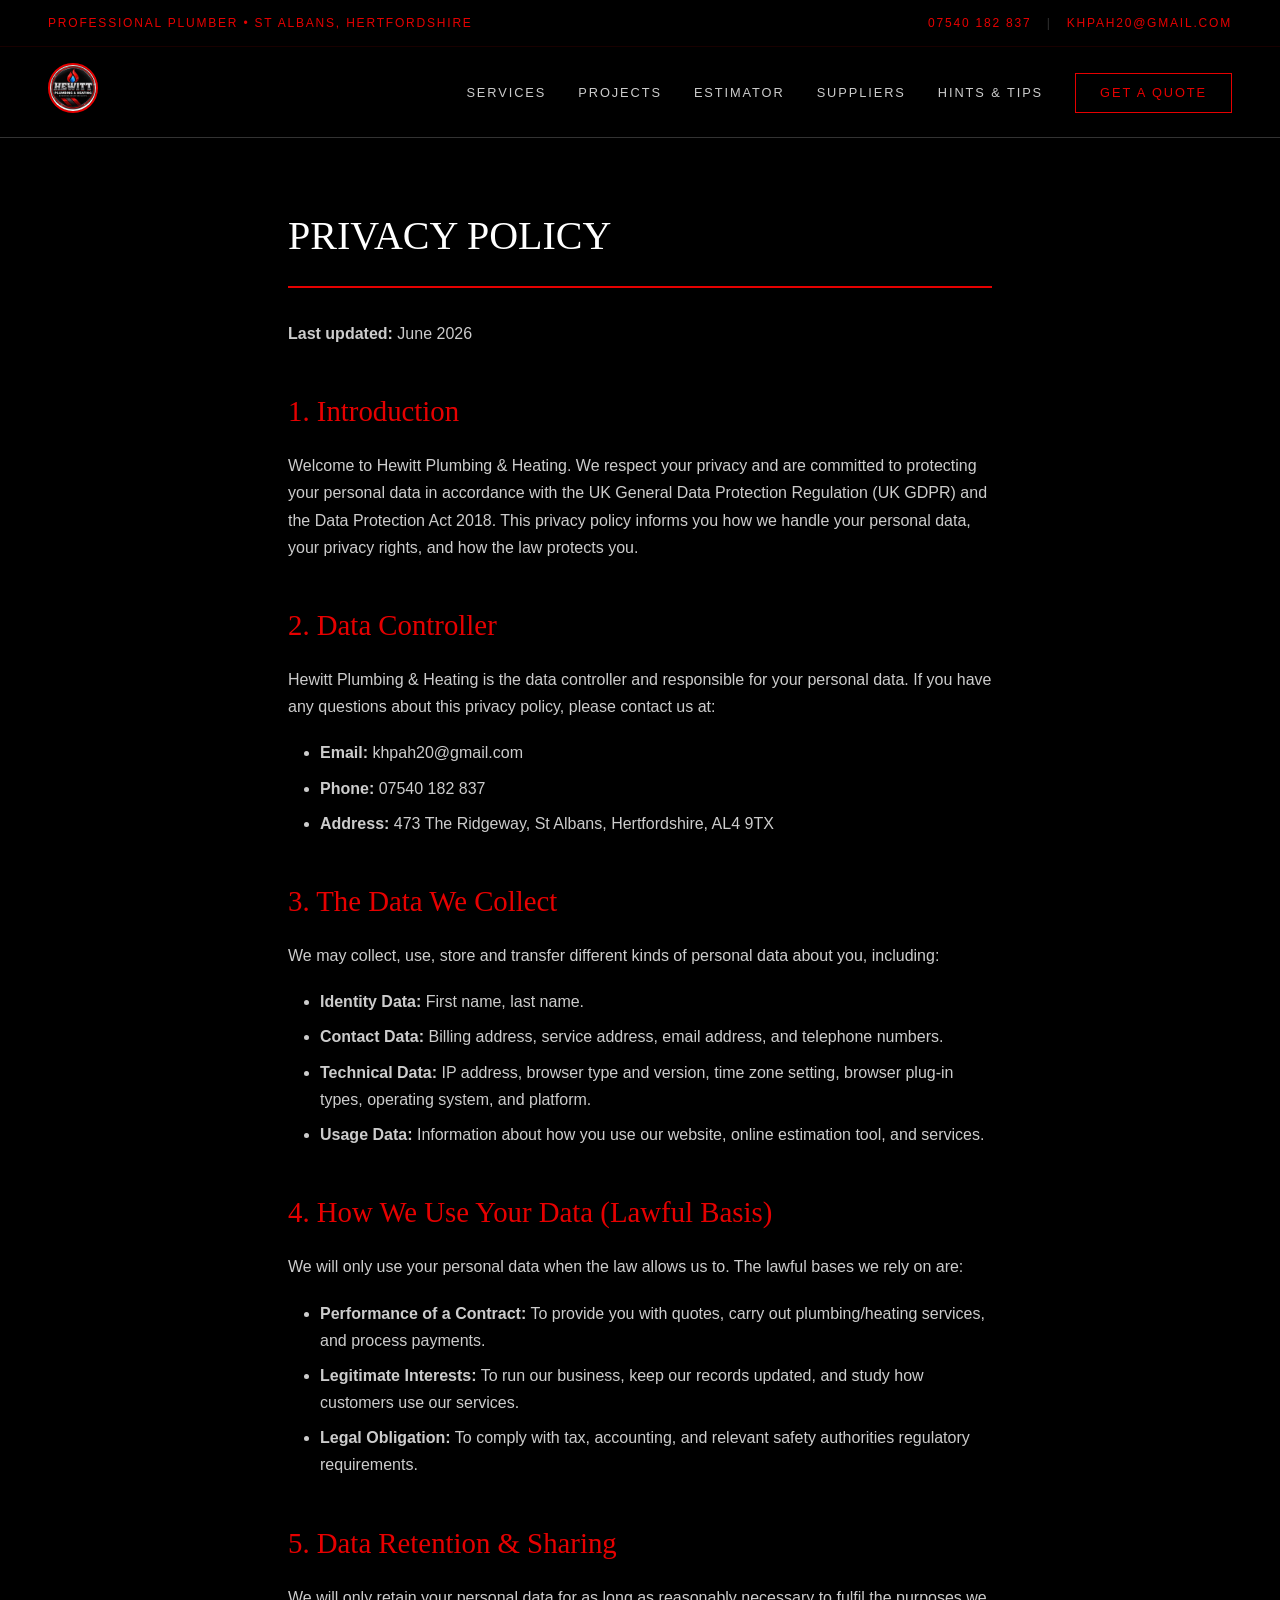
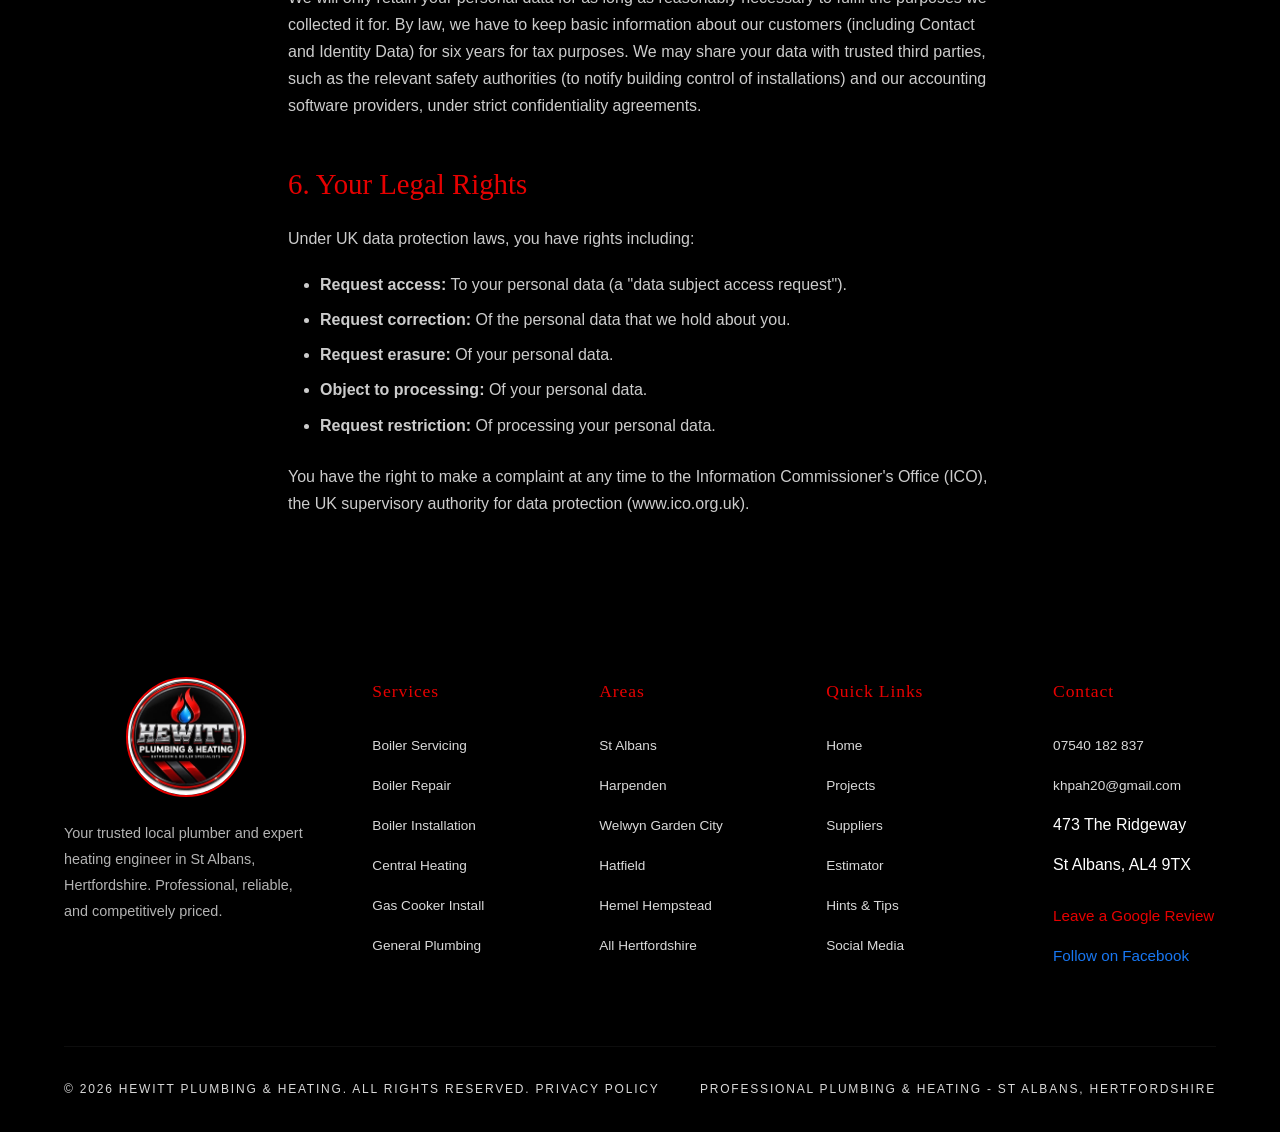
<file: privacy-policy.html>
﻿<!DOCTYPE html>
<html lang="en">
<head>
    <meta http-equiv="Content-Security-Policy" content="default-src 'self'; img-src 'self' data: https://img.youtube.com https://images.unsplash.com https://www.wolseley.co.uk https://www.lussostone.com https://www.vaillant.co.uk https://deluxebathrooms.ie https://media.screwfix.com https://a.storyblok.com https://underfloorheating-direct.com https://www.worcester-bosch.co.uk; style-src 'self' 'unsafe-inline' https://fonts.googleapis.com; font-src 'self' https://fonts.gstatic.com; script-src 'self' 'unsafe-inline' https://cdnjs.cloudflare.com https://static.elfsight.com https://core.elfsight.com; frame-src 'self' https://www.youtube.com https://*.youtube.com https://*.elfsight.com https://elfsight.com;">
    <meta charset="UTF-8">
    <meta name="viewport" content="width=device-width, initial-scale=1.0">
    <title>Privacy Policy | Hewitt Plumbing & Heating</title>
    <meta name="description" content="UK GDPR Compliant Privacy Policy for Hewitt Plumbing & Heating.">
    <link rel="canonical" href="https://www.hewittplumbing.co.uk/privacy-policy.html" />
    
    <link rel="preconnect" href="https://fonts.googleapis.com">
    <link rel="preconnect" href="https://fonts.gstatic.com" crossorigin>
    <link href="https://fonts.googleapis.com/css2?family=Oswald:wght@400;500;600;700&family=Dancing+Script:wght@500;700&family=Inter:wght@300;400;500;600&display=swap" rel="stylesheet">
    
    

    <style>
        /* Base styles from index.html */
        :root {
            --bg-black: #000000;
            --bg-dark: #111111;
            --brand-red: #e60000;
            --brand-red-light: #ff1a1a;
            --text-light: #ffffff;
            --text-primary: #ffffff;
            --text-secondary: #cccccc;
            --text-muted: #888888;
            --border-dark: #333333;
            --transition-fast: all 0.3s cubic-bezier(0.25, 0.46, 0.45, 0.94);
        }

        * { margin: 0; padding: 0; box-sizing: border-box; }
        body { font-family: 'Inter', sans-serif; background: var(--bg-black); color: var(--text-primary); line-height: 1.7; overflow-x: hidden; }
        h1, h2, h3, h4 { font-family: 'Oswald', serif; font-weight: 400; }
        
        /* Top Bar & Nav */
        .top-bar { background: var(--bg-black); color: var(--border-dark); padding: 0.8rem 3rem; font-size: 0.75rem; text-transform: uppercase; letter-spacing: 0.15em; display: flex; justify-content: space-between; border-bottom: 1px solid rgba(230,0,0,0.1); }
        .top-bar a { color: var(--brand-red); text-decoration: none; font-weight: 500; }
        nav { background: rgba(0, 0, 0, 0.95); backdrop-filter: blur(20px); position: relative; z-index: 1000; border-bottom: 1px solid var(--border-dark); }
        .nav-container { max-width: 1400px; margin: 0 auto; padding: 0 3rem; display: flex; justify-content: space-between; align-items: center; height: 90px; }
        .nav-links { display: flex; gap: 2rem; list-style: none; align-items: center; }
        .nav-links a { text-decoration: none; color: var(--text-secondary); font-size: 0.8rem; text-transform: uppercase; letter-spacing: 0.15em; transition: var(--transition-fast); }
        .nav-links a:hover { color: var(--text-primary); }
        .nav-cta { background: var(--bg-black); color: var(--brand-red) !important; padding: 0.7rem 1.5rem !important; border: 1px solid var(--brand-red); }
        
        /* Dropdown Menu */
        .dropdown { position: relative; }
        .dropdown-content { display: none; position: absolute; background: rgba(0, 0, 0, 0.98); border: 1px solid var(--border-dark); min-width: 160px; top: 100%; left: 0; flex-direction: column; z-index: 10; }
        .dropdown:hover .dropdown-content { display: flex; }
        .dropdown-content a { padding: 12px 16px; border-bottom: 1px solid var(--border-dark); }
        .dropdown-content a:hover { background: rgba(230,0,0,0.1); }

        /* Tips Page Specific Styles */
        .tips-hero { padding: 6rem 3rem; text-align: center; border-bottom: 1px solid var(--border-dark); background: radial-gradient(circle at center, #1a0505 0%, var(--bg-black) 70%); }
        .tips-hero h1 { font-size: clamp(2.5rem, 5vw, 4rem); text-transform: uppercase; margin-bottom: 1rem; }
        .tips-hero h1 em { font-style: normal; color: var(--brand-red); }
        .tips-hero p { color: var(--text-secondary); max-width: 600px; margin: 0 auto 2rem; }
        .search-container { max-width: 500px; margin: 0 auto; position: relative; }
        .search-container input { width: 100%; padding: 1rem 1.5rem; border-radius: 30px; border: 1px solid var(--border-dark); background: rgba(255,255,255,0.05); color: white; outline: none; font-family: 'Inter'; }
        .search-container input:focus { border-color: var(--brand-red); }

        .filter-nav { padding: 2rem 3rem; display: flex; justify-content: center; gap: 1rem; flex-wrap: wrap; border-bottom: 1px solid var(--border-dark); position: sticky; top: 90px; background: rgba(0,0,0,0.9); z-index: 900; backdrop-filter: blur(10px); }
        .filter-pill { padding: 0.6rem 1.5rem; border-radius: 20px; border: 1px solid var(--border-dark); background: transparent; color: var(--text-secondary); cursor: pointer; transition: var(--transition-fast); text-transform: uppercase; font-size: 0.75rem; letter-spacing: 0.1em; }
        .filter-pill:hover, .filter-pill.active { background: var(--brand-red); color: white; border-color: var(--brand-red); }

        .tips-grid { max-width: 1400px; margin: 4rem auto; padding: 0 3rem; display: flex; flex-direction: column; gap: 3rem; }
        
        .tip-card { display: flex; background: var(--bg-dark); border-radius: 12px; border: 1px solid var(--border-dark); overflow: hidden; transition: var(--transition-fast); }
        .tip-card:hover { border-color: rgba(230,0,0,0.3); box-shadow: 0 10px 30px rgba(0,0,0,0.5); }
        .tip-media { flex: 0 0 45%; position: relative; background: #000; display: flex; align-items: center; justify-content: center; }
        
        .facade-wrapper { position: relative; width: 100%; height: 100%; min-height: 300px; cursor: pointer; overflow: hidden; }
        .facade-img { width: 100%; height: 100%; object-fit: cover; opacity: 0.6; transition: 0.3s; }
        .facade-wrapper:hover .facade-img { opacity: 0.8; transform: scale(1.02); }
        .play-button { position: absolute; top: 50%; left: 50%; transform: translate(-50%, -50%); width: 60px; height: 60px; background: rgba(230,0,0,0.9); border-radius: 50%; display: flex; align-items: center; justify-content: center; z-index: 2; transition: 0.3s; }
        .play-button::after { content: ''; display: block; border-left: 15px solid white; border-top: 10px solid transparent; border-bottom: 10px solid transparent; margin-left: 5px; }
        .facade-wrapper:hover .play-button { transform: translate(-50%, -50%) scale(1.1); }
        
        .tip-content { padding: 2.5rem; flex: 1; display: flex; flex-direction: column; }
        .tip-meta { display: flex; gap: 1rem; font-size: 0.75rem; text-transform: uppercase; color: var(--brand-red); letter-spacing: 0.1em; margin-bottom: 1rem; align-items: center; }
        .tip-meta span { display: inline-flex; align-items: center; gap: 0.4rem; }
        .tip-title { font-size: 1.8rem; margin-bottom: 1rem; line-height: 1.2; }
        .expert-take { background: rgba(230,0,0,0.05); border-left: 3px solid var(--brand-red); padding: 1.5rem; margin-bottom: 1.5rem; border-radius: 0 8px 8px 0; }
        .expert-take h4 { font-size: 0.85rem; text-transform: uppercase; color: var(--brand-red); margin-bottom: 0.5rem; letter-spacing: 0.1em; }
        .expert-take p { font-size: 0.95rem; color: var(--text-secondary); line-height: 1.6; }
        
        .tip-cta { margin-top: auto; padding-top: 1.5rem; border-top: 1px solid var(--border-dark); }
        .tip-cta a { color: var(--text-primary); text-decoration: none; font-size: 0.85rem; font-weight: 500; display: inline-flex; align-items: center; gap: 0.5rem; transition: 0.3s; }
        .tip-cta a:hover { color: var(--brand-red); }

        /* Mobile Adjustments */
        @media (max-width: 900px) {
            .tip-card { flex-direction: column; }
            .tip-media { min-height: 250px; }
        }
        @media (max-width: 768px) {
            .tips-grid { display: flex; flex-direction: row; overflow-x: auto; scroll-snap-type: x mandatory; padding: 0 1.5rem; gap: 1.5rem; scrollbar-width: none; }
            .tips-grid::-webkit-scrollbar { display: none; }
            .tip-card { scroll-snap-align: center; min-width: 85vw; flex: 0 0 85vw; flex-direction: column; }
            .filter-nav { padding: 1rem; justify-content: flex-start; overflow-x: auto; white-space: nowrap; flex-wrap: nowrap; }
        }
    </style>

<style id="global-footer-css">
    footer { background: var(--bg-black); color: var(--text-light); padding: 6rem 5% 2rem; position: relative; overflow: hidden; margin-top: auto; }
    .footer-grid { max-width: 1400px; margin: 0 auto; display: grid; grid-template-columns: 1.5fr 1fr 1fr 1fr 1fr; gap: 4rem; margin-bottom: 4rem; position: relative; z-index: 1; }
    .footer-brand .logo-text .brand { color: var(--text-light); font-size: 1.4rem; }
    .footer-brand .logo-text .tagline { color: rgba(255, 255, 255, 0.85); }
    .footer-brand p { color: rgba(255, 255, 255, 0.7); margin-top: 1.5rem; line-height: 1.8; font-size: 0.9rem; }
    .footer-col h4 { font-family: 'Oswald', serif; font-size: 1.1rem; color: var(--brand-red); margin-bottom: 1.5rem; font-weight: 400; letter-spacing: 0.05em; }
    .footer-col ul { list-style: none; padding: 0; margin: 0; }
    .footer-col ul li { margin-bottom: 0.8rem; }
    .footer-col ul li a { color: rgba(255, 255, 255, 0.85); text-decoration: none; font-size: 0.85rem; transition: var(--transition-fast, 0.3s ease); font-weight: 300; display: inline-block; }
    .footer-col ul li a:hover { color: var(--brand-red); padding-left: 5px; }
    .footer-bottom { max-width: 1400px; margin: 0 auto; padding-top: 2rem; border-top: 1px solid rgba(255, 255, 255, 0.05); display: flex; justify-content: space-between; align-items: center; flex-wrap: wrap; gap: 1rem; font-size: 0.75rem; color: rgba(255, 255, 255, 0.85); text-transform: uppercase; letter-spacing: 0.15em; }
    .footer-bottom a { color: rgba(255, 255, 255, 0.85); text-decoration: none; transition: var(--transition-fast, 0.3s ease); }
    .footer-bottom a:hover { color: var(--brand-red); }
    
    @media (max-width: 1024px) {
        .footer-grid { grid-template-columns: 1fr 1fr; }
    }
    @media (max-width: 768px) {
        .footer-grid { grid-template-columns: 1fr; gap: 2.5rem; }
    }
</style>

</head>
<body>

    <header>
        <div class="top-bar">
            <div style="color: var(--brand-red); font-weight: 500;">Professional Plumber &bull; St Albans, Hertfordshire</div>
            <div><a href="tel:07540182837">07540 182 837</a> <span style="margin:0 10px; color:#333;">|</span> <a href="mailto:khpah20@gmail.com">khpah20@gmail.com</a></div>
        </div>
        <nav id="navbar">
            <div class="nav-container">
                <a href="index.html" class="logo">
                    <img src="assets/images/logo-badge.jpg" alt="Hewitt Plumbing Logo" style="height: 50px; border-radius: 50%; border: 2px solid var(--brand-red);">
                </a>
                <ul class="nav-links" id="navLinks">
                    <li><a href="index.html#services">Services</a></li>
                    <li><a href="projects.html">Projects</a></li>
                    <li><a href="estimate.html">Estimator</a></li>
                    <li><a href="suppliers.html">Suppliers</a></li>
                    <li><a href="tips.html">Hints & Tips</a></li>
                    <li><a href="index.html#quote-form" class="nav-cta">Get a Quote</a></li>
                </ul>
            </div>
        </nav>
    </header>

    <main>

    <main style="max-width: 800px; margin: 4rem auto; padding: 0 3rem; background: var(--bg-black); color: var(--text-primary);">
        <h1 style="font-size: 2.5rem; margin-bottom: 2rem; border-bottom: 2px solid var(--brand-red); padding-bottom: 1rem; font-family: 'Oswald', serif; text-transform: uppercase;">Privacy Policy</h1>
        <p style="color: var(--text-secondary); margin-bottom: 2rem;"><strong>Last updated:</strong> June 2026</p>
        
        <h2 style="font-size: 1.8rem; margin-top: 2.5rem; margin-bottom: 1rem; color: var(--brand-red); font-family: 'Oswald', serif;">1. Introduction</h2>
        <p style="margin-bottom: 1.2rem; color: var(--text-secondary);">Welcome to Hewitt Plumbing & Heating. We respect your privacy and are committed to protecting your personal data in accordance with the UK General Data Protection Regulation (UK GDPR) and the Data Protection Act 2018. This privacy policy informs you how we handle your personal data, your privacy rights, and how the law protects you.</p>

        <h2 style="font-size: 1.8rem; margin-top: 2.5rem; margin-bottom: 1rem; color: var(--brand-red); font-family: 'Oswald', serif;">2. Data Controller</h2>
        <p style="margin-bottom: 1.2rem; color: var(--text-secondary);">Hewitt Plumbing & Heating is the data controller and responsible for your personal data. If you have any questions about this privacy policy, please contact us at:</p>
        <ul style="margin-bottom: 1.5rem; padding-left: 2rem; color: var(--text-secondary);">
            <li style="margin-bottom: 0.5rem;"><strong>Email:</strong> khpah20@gmail.com</li>
            <li style="margin-bottom: 0.5rem;"><strong>Phone:</strong> 07540 182 837</li>
            <li style="margin-bottom: 0.5rem;"><strong>Address:</strong> 473 The Ridgeway, St Albans, Hertfordshire, AL4 9TX</li>
        </ul>

        <h2 style="font-size: 1.8rem; margin-top: 2.5rem; margin-bottom: 1rem; color: var(--brand-red); font-family: 'Oswald', serif;">3. The Data We Collect</h2>
        <p style="margin-bottom: 1.2rem; color: var(--text-secondary);">We may collect, use, store and transfer different kinds of personal data about you, including:</p>
        <ul style="margin-bottom: 1.5rem; padding-left: 2rem; color: var(--text-secondary);">
            <li style="margin-bottom: 0.5rem;"><strong>Identity Data:</strong> First name, last name.</li>
            <li style="margin-bottom: 0.5rem;"><strong>Contact Data:</strong> Billing address, service address, email address, and telephone numbers.</li>
            <li style="margin-bottom: 0.5rem;"><strong>Technical Data:</strong> IP address, browser type and version, time zone setting, browser plug-in types, operating system, and platform.</li>
            <li style="margin-bottom: 0.5rem;"><strong>Usage Data:</strong> Information about how you use our website, online estimation tool, and services.</li>
        </ul>

        <h2 style="font-size: 1.8rem; margin-top: 2.5rem; margin-bottom: 1rem; color: var(--brand-red); font-family: 'Oswald', serif;">4. How We Use Your Data (Lawful Basis)</h2>
        <p style="margin-bottom: 1.2rem; color: var(--text-secondary);">We will only use your personal data when the law allows us to. The lawful bases we rely on are:</p>
        <ul style="margin-bottom: 1.5rem; padding-left: 2rem; color: var(--text-secondary);">
            <li style="margin-bottom: 0.5rem;"><strong>Performance of a Contract:</strong> To provide you with quotes, carry out plumbing/heating services, and process payments.</li>
            <li style="margin-bottom: 0.5rem;"><strong>Legitimate Interests:</strong> To run our business, keep our records updated, and study how customers use our services.</li>
            <li style="margin-bottom: 0.5rem;"><strong>Legal Obligation:</strong> To comply with tax, accounting, and relevant safety authorities regulatory requirements.</li>
        </ul>

        <h2 style="font-size: 1.8rem; margin-top: 2.5rem; margin-bottom: 1rem; color: var(--brand-red); font-family: 'Oswald', serif;">5. Data Retention & Sharing</h2>
        <p style="margin-bottom: 1.2rem; color: var(--text-secondary);">We will only retain your personal data for as long as reasonably necessary to fulfil the purposes we collected it for. By law, we have to keep basic information about our customers (including Contact and Identity Data) for six years for tax purposes. We may share your data with trusted third parties, such as the relevant safety authorities (to notify building control of installations) and our accounting software providers, under strict confidentiality agreements.</p>

        <h2 style="font-size: 1.8rem; margin-top: 2.5rem; margin-bottom: 1rem; color: var(--brand-red); font-family: 'Oswald', serif;">6. Your Legal Rights</h2>
        <p style="margin-bottom: 1.2rem; color: var(--text-secondary);">Under UK data protection laws, you have rights including:</p>
        <ul style="margin-bottom: 1.5rem; padding-left: 2rem; color: var(--text-secondary);">
            <li style="margin-bottom: 0.5rem;"><strong>Request access:</strong> To your personal data (a "data subject access request").</li>
            <li style="margin-bottom: 0.5rem;"><strong>Request correction:</strong> Of the personal data that we hold about you.</li>
            <li style="margin-bottom: 0.5rem;"><strong>Request erasure:</strong> Of your personal data.</li>
            <li style="margin-bottom: 0.5rem;"><strong>Object to processing:</strong> Of your personal data.</li>
            <li style="margin-bottom: 0.5rem;"><strong>Request restriction:</strong> Of processing your personal data.</li>
        </ul>
        <p style="margin-bottom: 1.2rem; color: var(--text-secondary);">You have the right to make a complaint at any time to the Information Commissioner's Office (ICO), the UK supervisory authority for data protection (www.ico.org.uk).</p>
    </main>

</main>


    <script>
        // Facade Loading Logic
        function loadVideo(element, videoUrl) {
            const iframe = document.createElement('iframe');
            iframe.setAttribute('src', videoUrl + "?autoplay=1");
            iframe.setAttribute('frameborder', '0');
            iframe.setAttribute('allow', 'accelerometer; autoplay; clipboard-write; encrypted-media; gyroscope; picture-in-picture');
            iframe.setAttribute('allowfullscreen', 'true');
            iframe.style.width = '100%';
            iframe.style.height = '100%';
            iframe.style.position = 'absolute';
            iframe.style.top = '0';
            iframe.style.left = '0';
            
            element.innerHTML = '';
            element.appendChild(iframe);
        }

        // Dynamic Filtering
        function setFilter(category) {
            document.querySelectorAll('.filter-pill').forEach(btn => btn.classList.remove('active'));
            event.target.classList.add('active');
            
            const searchVal = document.getElementById('searchInput').value.toLowerCase();
            applyFilters(category, searchVal);
        }

        function filterTips() {
            const searchVal = document.getElementById('searchInput').value.toLowerCase();
            const activePill = document.querySelector('.filter-pill.active');
            let activeCategory = 'all';
            
            if(activePill && activePill.innerText.toLowerCase().includes('boiler')) activeCategory = 'boiler';
            else if(activePill && activePill.innerText.toLowerCase().includes('fixtures')) activeCategory = 'fixtures';
            else if(activePill && activePill.innerText.toLowerCase().includes('hard')) activeCategory = 'hardwater';
            else if(activePill && activePill.innerText.toLowerCase().includes('emergency')) activeCategory = 'emergency';
            
            applyFilters(activeCategory, searchVal);
        }

        function applyFilters(category, searchVal) {
            const cards = document.querySelectorAll('.tip-card');
            cards.forEach(card => {
                const text = card.innerText.toLowerCase();
                const cardCategory = card.getAttribute('data-category');
                
                const matchesSearch = text.includes(searchVal);
                const matchesCategory = category === 'all' || cardCategory.includes(category);
                
                if (matchesSearch && matchesCategory) {
                    card.style.display = 'flex';
                } else {
                    card.style.display = 'none';
                }
            });
        }
    </script>

    <footer>
        <div class="footer-grid">
            <div class="footer-brand">
                    <a href="index.html" class="logo"><img src="assets/images/logo-badge.jpg" alt="Hewitt Plumbing Logo" style="height: 120px; border-radius: 50%; border: 2px solid var(--brand-red); margin: 0 auto; display: block; margin-bottom: 1rem;"></a>
                <p>Your trusted local plumber and expert heating engineer in St Albans, Hertfordshire. Professional, reliable, and competitively priced.</p>
            </div>
            <div class="footer-col">
                <h4>Services</h4>
                <ul>
                    <li><a href="index.html#services">Boiler Servicing</a></li>
                    <li><a href="index.html#services">Boiler Repair</a></li>
                    <li><a href="index.html#services">Boiler Installation</a></li>
                    <li><a href="index.html#services">Central Heating</a></li>
                    <li><a href="index.html#services">Gas Cooker Install</a></li>
                    <li><a href="index.html#services">General Plumbing</a></li>
                </ul>
            </div>
            <div class="footer-col">
                <h4>Areas</h4>
                <ul>
                    <li><a href="index.html#areas">St Albans</a></li>
                    <li><a href="index.html#areas">Harpenden</a></li>
                    <li><a href="index.html#areas">Welwyn Garden City</a></li>
                    <li><a href="index.html#areas">Hatfield</a></li>
                    <li><a href="index.html#areas">Hemel Hempstead</a></li>
                    <li><a href="index.html#areas">All Hertfordshire</a></li>
                </ul>
            </div>
            <div class="footer-col">
                <h4>Quick Links</h4>
                <ul>
                    <li><a href="index.html">Home</a></li>
                    <li><a href="projects.html">Projects</a></li>
                    <li><a href="suppliers.html">Suppliers</a></li>
                    <li><a href="estimate.html">Estimator</a></li>
                    <li><a href="tips.html">Hints & Tips</a></li>
                    <li><a href="social-media.html">Social Media</a></li>
                </ul>
            </div>
            <div class="footer-col">
                <h4>Contact</h4>
                <ul>
                    <li><a href="tel:07540182837">07540 182 837</a></li>
                    <li><a href="mailto:khpah20@gmail.com">khpah20@gmail.com</a></li>
                    <li><span>473 The Ridgeway</span></li>
                    <li><span>St Albans, AL4 9TX</span></li>
                    <li style="margin-top: 1.5rem;"><a href="https://g.page/r/leave-review" target="_blank" style="color: var(--brand-red); font-weight: 500; font-size: 0.95rem;">Leave a Google Review</a></li>
                    <li><a href="https://www.facebook.com/people/Hewitt-Plumbing-Heating/61594263961594/" target="_blank" style="color: #1877F2; font-weight: 500; font-size: 0.95rem;">Follow on Facebook</a></li>
                    
                </ul>
            </div>
        </div>
        <div class="footer-bottom">
            <div>&copy; 2026 Hewitt Plumbing & Heating. All rights reserved. <a href="privacy-policy.html">Privacy Policy</a></div>
            <div>Professional Plumbing & Heating - St Albans, Hertfordshire</div>
        </div>
    </footer>

</body>
</html>
</file>
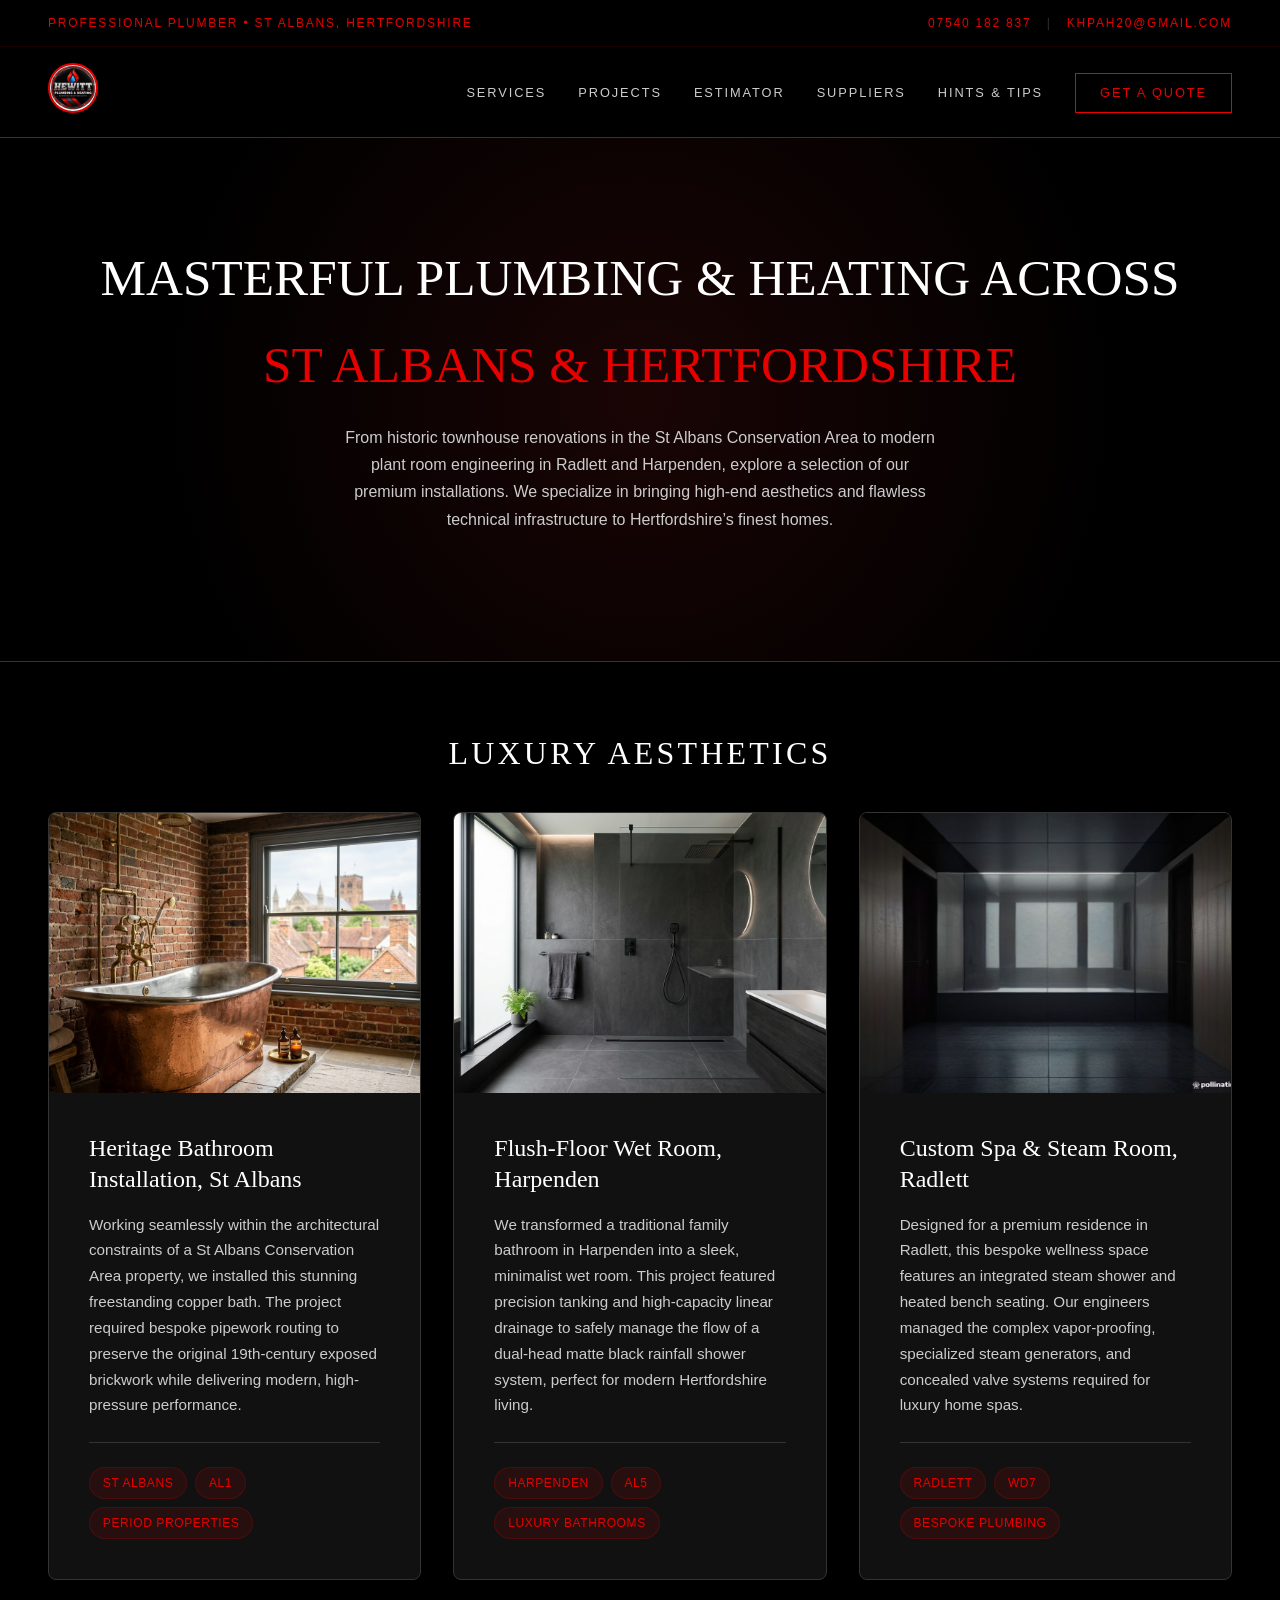
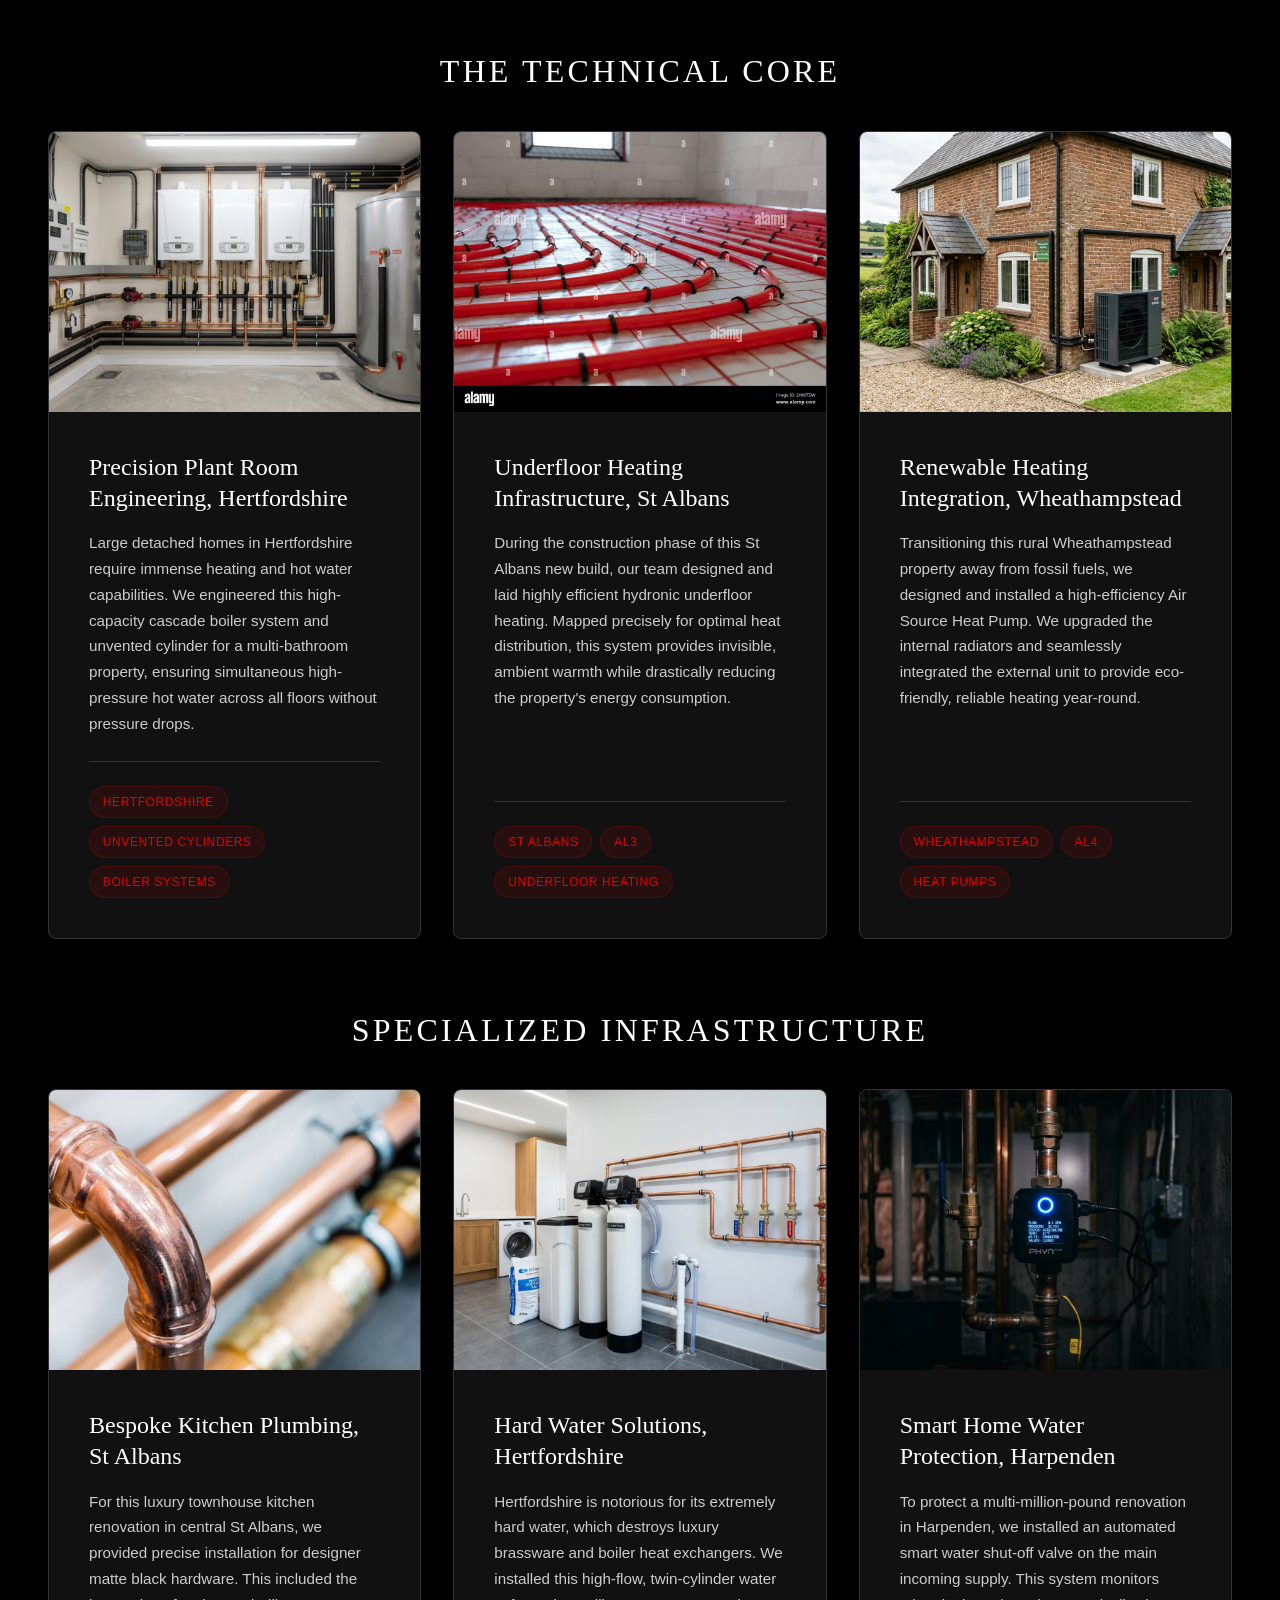
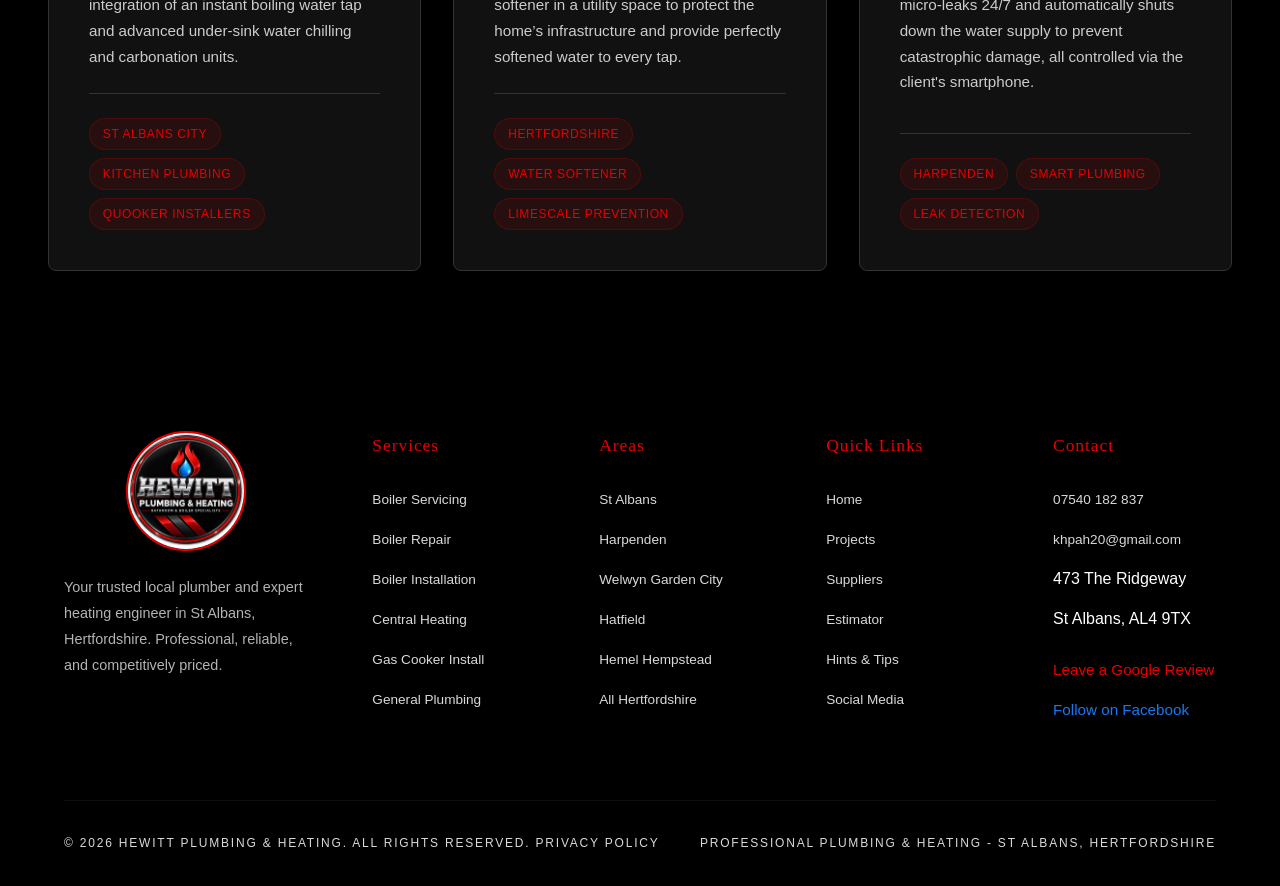
<file: projects.html>
<!DOCTYPE html>
<html lang="en">
<head>
    <meta http-equiv="Content-Security-Policy" content="default-src 'self'; img-src 'self' data: https://img.youtube.com https://images.unsplash.com https://www.wolseley.co.uk https://www.lussostone.com https://www.vaillant.co.uk https://deluxebathrooms.ie https://media.screwfix.com https://a.storyblok.com https://underfloorheating-direct.com https://www.worcester-bosch.co.uk; style-src 'self' 'unsafe-inline' https://fonts.googleapis.com; font-src 'self' https://fonts.gstatic.com; script-src 'self' 'unsafe-inline' https://cdnjs.cloudflare.com https://static.elfsight.com https://core.elfsight.com; frame-src 'self' https://www.youtube.com https://*.youtube.com https://*.elfsight.com https://elfsight.com;">
    <meta charset="UTF-8">
    <meta name="viewport" content="width=device-width, initial-scale=1.0">
    <title>Our Projects | Hewitt Plumbing & Heating</title>
    <meta name="description" content="View our recent plumbing and heating projects across St Albans and Hertfordshire.">
    <link rel="canonical" href="https://www.hewittplumbing.co.uk/projects.html" />
    
    <link rel="preconnect" href="https://fonts.googleapis.com">
    <link rel="preconnect" href="https://fonts.gstatic.com" crossorigin>
    <link href="https://fonts.googleapis.com/css2?family=Oswald:wght@400;500;600;700&family=Dancing+Script:wght@500;700&family=Inter:wght@300;400;500;600&display=swap" rel="stylesheet">
    
    <style>
        /* Base styles from index.html */
        :root {
            --bg-black: #000000;
            --bg-dark: #111111;
            --brand-red: #e60000;
            --brand-red-light: #ff1a1a;
            --text-light: #ffffff;
            --text-primary: #ffffff;
            --text-secondary: #cccccc;
            --text-muted: #888888;
            --border-dark: #333333;
            --transition-fast: all 0.3s cubic-bezier(0.25, 0.46, 0.45, 0.94);
        }

        * { margin: 0; padding: 0; box-sizing: border-box; }
        body { font-family: 'Inter', sans-serif; background: var(--bg-black); color: var(--text-primary); line-height: 1.7; overflow-x: hidden; }
        h1, h2, h3, h4 { font-family: 'Oswald', serif; font-weight: 400; }
        
        /* Top Bar & Nav */
        .top-bar { background: var(--bg-black); color: var(--border-dark); padding: 0.8rem 3rem; font-size: 0.75rem; text-transform: uppercase; letter-spacing: 0.15em; display: flex; justify-content: space-between; border-bottom: 1px solid rgba(230,0,0,0.1); }
        .top-bar a { color: var(--brand-red); text-decoration: none; font-weight: 500; }
        nav { background: rgba(0, 0, 0, 0.95); backdrop-filter: blur(20px); position: relative; z-index: 1000; border-bottom: 1px solid var(--border-dark); }
        .nav-container { max-width: 1400px; margin: 0 auto; padding: 0 3rem; display: flex; justify-content: space-between; align-items: center; height: 90px; }
        .nav-links { display: flex; gap: 2rem; list-style: none; align-items: center; }
        .nav-links a { text-decoration: none; color: var(--text-secondary); font-size: 0.8rem; text-transform: uppercase; letter-spacing: 0.15em; transition: var(--transition-fast); }
        .nav-links a:hover { color: var(--text-primary); }
        .nav-cta { background: var(--bg-black); color: var(--brand-red) !important; padding: 0.7rem 1.5rem !important; border: 1px solid var(--brand-red); }
        
        /* Dropdown Menu */
        .dropdown { position: relative; }
        .dropdown-content { display: none; position: absolute; background: rgba(0, 0, 0, 0.98); border: 1px solid var(--border-dark); min-width: 160px; top: 100%; left: 0; flex-direction: column; z-index: 10; }
        .dropdown:hover .dropdown-content { display: flex; }
        .dropdown-content a { padding: 12px 16px; border-bottom: 1px solid var(--border-dark); }
        .dropdown-content a:hover { background: rgba(230,0,0,0.1); }

        /* Page Specific Styles */
        .page-hero { padding: 6rem 3rem; text-align: center; border-bottom: 1px solid var(--border-dark); background: radial-gradient(circle at center, #1a0505 0%, var(--bg-black) 70%); }
        .page-hero h1 { font-size: clamp(2.5rem, 5vw, 4rem); text-transform: uppercase; margin-bottom: 1rem; }
        .page-hero h1 em { font-style: normal; color: var(--brand-red); }
        .page-hero p { color: var(--text-secondary); max-width: 600px; margin: 0 auto 2rem; }
        
        .projects-grid { max-width: 1400px; margin: 2rem auto 4rem; padding: 0 3rem; display: grid; grid-template-columns: repeat(auto-fill, minmax(350px, 1fr)); gap: 2rem; }
        .project-card { border: 1px solid var(--border-dark); border-radius: 8px; overflow: hidden; background: var(--bg-dark); display: flex; flex-direction: column; }
        .project-img-real { width: 100%; height: 280px; object-fit: cover; }
        .project-info { padding: 2.5rem; flex: 1; display: flex; flex-direction: column; }
        .project-info h3 { font-size: 1.5rem; margin-bottom: 1rem; color: var(--text-primary); line-height: 1.3; }
        .project-info p { color: var(--text-secondary); font-size: 0.95rem; margin-bottom: 1.5rem; flex: 1; }
        .project-tags { display: flex; flex-wrap: wrap; gap: 0.5rem; margin-top: auto; padding-top: 1.5rem; border-top: 1px solid var(--border-dark); }
        .project-tags span { background: rgba(230,0,0,0.1); color: var(--brand-red); font-size: 0.75rem; text-transform: uppercase; padding: 0.3rem 0.8rem; border-radius: 20px; letter-spacing: 0.05em; font-weight: 500; border: 1px solid rgba(230,0,0,0.2); }
    </style>

<style id="global-footer-css">
    footer { background: var(--bg-black); color: var(--text-light); padding: 6rem 5% 2rem; position: relative; overflow: hidden; margin-top: auto; }
    .footer-grid { max-width: 1400px; margin: 0 auto; display: grid; grid-template-columns: 1.5fr 1fr 1fr 1fr 1fr; gap: 4rem; margin-bottom: 4rem; position: relative; z-index: 1; }
    .footer-brand .logo-text .brand { color: var(--text-light); font-size: 1.4rem; }
    .footer-brand .logo-text .tagline { color: rgba(255, 255, 255, 0.85); }
    .footer-brand p { color: rgba(255, 255, 255, 0.7); margin-top: 1.5rem; line-height: 1.8; font-size: 0.9rem; }
    .footer-col h4 { font-family: 'Oswald', serif; font-size: 1.1rem; color: var(--brand-red); margin-bottom: 1.5rem; font-weight: 400; letter-spacing: 0.05em; }
    .footer-col ul { list-style: none; padding: 0; margin: 0; }
    .footer-col ul li { margin-bottom: 0.8rem; }
    .footer-col ul li a { color: rgba(255, 255, 255, 0.85); text-decoration: none; font-size: 0.85rem; transition: var(--transition-fast, 0.3s ease); font-weight: 300; display: inline-block; }
    .footer-col ul li a:hover { color: var(--brand-red); padding-left: 5px; }
    .footer-bottom { max-width: 1400px; margin: 0 auto; padding-top: 2rem; border-top: 1px solid rgba(255, 255, 255, 0.05); display: flex; justify-content: space-between; align-items: center; flex-wrap: wrap; gap: 1rem; font-size: 0.75rem; color: rgba(255, 255, 255, 0.85); text-transform: uppercase; letter-spacing: 0.15em; }
    .footer-bottom a { color: rgba(255, 255, 255, 0.85); text-decoration: none; transition: var(--transition-fast, 0.3s ease); }
    .footer-bottom a:hover { color: var(--brand-red); }
    
    @media (max-width: 1024px) {
        .footer-grid { grid-template-columns: 1fr 1fr; }
    }
    @media (max-width: 768px) {
        .footer-grid { grid-template-columns: 1fr; gap: 2.5rem; }
    }
</style>

</head>
<body>

    <header>
        <div class="top-bar">
            <div style="color: var(--brand-red); font-weight: 500;">Professional Plumber &bull; St Albans, Hertfordshire</div>
            <div><a href="tel:07540182837">07540 182 837</a> <span style="margin:0 10px; color:#333;">|</span> <a href="mailto:khpah20@gmail.com">khpah20@gmail.com</a></div>
        </div>
        <nav id="navbar">
            <div class="nav-container">
                <a href="index.html" class="logo">
                    <img src="assets/images/logo-badge.jpg" alt="Hewitt Plumbing Logo" style="height: 50px; border-radius: 50%; border: 2px solid var(--brand-red);">
                </a>
                <ul class="nav-links" id="navLinks">
                    <li><a href="index.html#services">Services</a></li>
                    <li><a href="projects.html">Projects</a></li>
                    <li><a href="estimate.html">Estimator</a></li>
                    <li><a href="suppliers.html">Suppliers</a></li>
                    <li><a href="tips.html">Hints & Tips</a></li>
                    <li><a href="index.html#quote-form" class="nav-cta">Get a Quote</a></li>
                </ul>
            </div>
        </nav>
    </header>

    
    <main>
        <section class="page-hero">
            <h1 style="font-size: clamp(2.5rem, 4vw, 3.5rem);">Masterful Plumbing & Heating Across<br><em>St Albans & Hertfordshire</em></h1>
            <p>From historic townhouse renovations in the St Albans Conservation Area to modern plant room engineering in Radlett and Harpenden, explore a selection of our premium installations. We specialize in bringing high-end aesthetics and flawless technical infrastructure to Hertfordshire’s finest homes.</p>
        </section>

        <h2 style="text-align: center; margin: 4rem 0 0rem; font-size: 2rem; text-transform: uppercase; letter-spacing: 0.1em; color: var(--text-primary);">Luxury Aesthetics</h2>
        <section class="projects-grid">
            <div class="project-card">
                <img src="assets/images/projects/heritage_copper_bath.jpg" alt="Heritage Bathroom Installation, St Albans" class="project-img-real">
                <div class="project-info">
                    <h3>Heritage Bathroom Installation, St Albans</h3>
                    <p>Working seamlessly within the architectural constraints of a St Albans Conservation Area property, we installed this stunning freestanding copper bath. The project required bespoke pipework routing to preserve the original 19th-century exposed brickwork while delivering modern, high-pressure performance.</p>
                    <div class="project-tags"><span>St Albans</span><span>AL1</span><span>Period Properties</span></div>
                </div>
            </div>
            <div class="project-card">
                <img src="assets/images/projects/minimalist_wet_room.jpg" alt="Flush-Floor Wet Room, Harpenden" class="project-img-real">
                <div class="project-info">
                    <h3>Flush-Floor Wet Room, Harpenden</h3>
                    <p>We transformed a traditional family bathroom in Harpenden into a sleek, minimalist wet room. This project featured precision tanking and high-capacity linear drainage to safely manage the flow of a dual-head matte black rainfall shower system, perfect for modern Hertfordshire living.</p>
                    <div class="project-tags"><span>Harpenden</span><span>AL5</span><span>Luxury Bathrooms</span></div>
                </div>
            </div>
            <div class="project-card">
                <img src="assets/images/projects/luxury_steam_room.jpg" alt="Custom Spa & Steam Room, Radlett" class="project-img-real">
                <div class="project-info">
                    <h3>Custom Spa & Steam Room, Radlett</h3>
                    <p>Designed for a premium residence in Radlett, this bespoke wellness space features an integrated steam shower and heated bench seating. Our engineers managed the complex vapor-proofing, specialized steam generators, and concealed valve systems required for luxury home spas.</p>
                    <div class="project-tags"><span>Radlett</span><span>WD7</span><span>Bespoke Plumbing</span></div>
                </div>
            </div>
        </section>

        <h2 style="text-align: center; margin: 4rem 0 0rem; font-size: 2rem; text-transform: uppercase; letter-spacing: 0.1em; color: var(--text-primary);">The Technical Core</h2>
        <section class="projects-grid">
            <div class="project-card">
                <img src="assets/images/projects/boiler_plant_room.jpg" alt="Precision Plant Room Engineering, Hertfordshire" class="project-img-real">
                <div class="project-info">
                    <h3>Precision Plant Room Engineering, Hertfordshire</h3>
                    <p>Large detached homes in Hertfordshire require immense heating and hot water capabilities. We engineered this high-capacity cascade boiler system and unvented cylinder for a multi-bathroom property, ensuring simultaneous high-pressure hot water across all floors without pressure drops.</p>
                    <div class="project-tags"><span>Hertfordshire</span><span>Unvented Cylinders</span><span>Boiler Systems</span></div>
                </div>
            </div>
            <div class="project-card">
                <img src="assets/images/projects/underfloor_heating_residential.jpg" alt="Underfloor Heating Infrastructure, St Albans" class="project-img-real">
                <div class="project-info">
                    <h3>Underfloor Heating Infrastructure, St Albans</h3>
                    <p>During the construction phase of this St Albans new build, our team designed and laid highly efficient hydronic underfloor heating. Mapped precisely for optimal heat distribution, this system provides invisible, ambient warmth while drastically reducing the property's energy consumption.</p>
                    <div class="project-tags"><span>St Albans</span><span>AL3</span><span>Underfloor Heating</span></div>
                </div>
            </div>
            <div class="project-card">
                <img src="assets/images/projects/air_source_heat_pump.jpg" alt="Renewable Heating Integration, Wheathampstead" class="project-img-real">
                <div class="project-info">
                    <h3>Renewable Heating Integration, Wheathampstead</h3>
                    <p>Transitioning this rural Wheathampstead property away from fossil fuels, we designed and installed a high-efficiency Air Source Heat Pump. We upgraded the internal radiators and seamlessly integrated the external unit to provide eco-friendly, reliable heating year-round.</p>
                    <div class="project-tags"><span>Wheathampstead</span><span>AL4</span><span>Heat Pumps</span></div>
                </div>
            </div>
        </section>

        <h2 style="text-align: center; margin: 4rem 0 0rem; font-size: 2rem; text-transform: uppercase; letter-spacing: 0.1em; color: var(--text-primary);">Specialized Infrastructure</h2>
        <section class="projects-grid">
            <div class="project-card">
                <img src="assets/images/projects/luxury_kitchen_plumbing.jpg" alt="Bespoke Kitchen Plumbing, St Albans City Centre" class="project-img-real">
                <div class="project-info">
                    <h3>Bespoke Kitchen Plumbing, St Albans</h3>
                    <p>For this luxury townhouse kitchen renovation in central St Albans, we provided precise installation for designer matte black hardware. This included the integration of an instant boiling water tap and advanced under-sink water chilling and carbonation units.</p>
                    <div class="project-tags"><span>St Albans City</span><span>Kitchen Plumbing</span><span>Quooker Installers</span></div>
                </div>
            </div>
            <div class="project-card">
                <img src="assets/images/projects/water_softener_unit.jpg" alt="Hard Water Solutions, Hertfordshire" class="project-img-real">
                <div class="project-info">
                    <h3>Hard Water Solutions, Hertfordshire</h3>
                    <p>Hertfordshire is notorious for its extremely hard water, which destroys luxury brassware and boiler heat exchangers. We installed this high-flow, twin-cylinder water softener in a utility space to protect the home’s infrastructure and provide perfectly softened water to every tap.</p>
                    <div class="project-tags"><span>Hertfordshire</span><span>Water Softener</span><span>Limescale Prevention</span></div>
                </div>
            </div>
            <div class="project-card">
                <img src="assets/images/projects/smart_leak_detection.jpg" alt="Smart Home Water Protection, Harpenden" class="project-img-real">
                <div class="project-info">
                    <h3>Smart Home Water Protection, Harpenden</h3>
                    <p>To protect a multi-million-pound renovation in Harpenden, we installed an automated smart water shut-off valve on the main incoming supply. This system monitors micro-leaks 24/7 and automatically shuts down the water supply to prevent catastrophic damage, all controlled via the client's smartphone.</p>
                    <div class="project-tags"><span>Harpenden</span><span>Smart Plumbing</span><span>Leak Detection</span></div>
                </div>
            </div>
        </section>
    </main>


    


    <footer>
        <div class="footer-grid">
            <div class="footer-brand">
                    <a href="index.html" class="logo"><img src="assets/images/logo-badge.jpg" alt="Hewitt Plumbing Logo" style="height: 120px; border-radius: 50%; border: 2px solid var(--brand-red); margin: 0 auto; display: block; margin-bottom: 1rem;"></a>
                <p>Your trusted local plumber and expert heating engineer in St Albans, Hertfordshire. Professional, reliable, and competitively priced.</p>
            </div>
            <div class="footer-col">
                <h4>Services</h4>
                <ul>
                    <li><a href="index.html#services">Boiler Servicing</a></li>
                    <li><a href="index.html#services">Boiler Repair</a></li>
                    <li><a href="index.html#services">Boiler Installation</a></li>
                    <li><a href="index.html#services">Central Heating</a></li>
                    <li><a href="index.html#services">Gas Cooker Install</a></li>
                    <li><a href="index.html#services">General Plumbing</a></li>
                </ul>
            </div>
            <div class="footer-col">
                <h4>Areas</h4>
                <ul>
                    <li><a href="index.html#areas">St Albans</a></li>
                    <li><a href="index.html#areas">Harpenden</a></li>
                    <li><a href="index.html#areas">Welwyn Garden City</a></li>
                    <li><a href="index.html#areas">Hatfield</a></li>
                    <li><a href="index.html#areas">Hemel Hempstead</a></li>
                    <li><a href="index.html#areas">All Hertfordshire</a></li>
                </ul>
            </div>
            <div class="footer-col">
                <h4>Quick Links</h4>
                <ul>
                    <li><a href="index.html">Home</a></li>
                    <li><a href="projects.html">Projects</a></li>
                    <li><a href="suppliers.html">Suppliers</a></li>
                    <li><a href="estimate.html">Estimator</a></li>
                    <li><a href="tips.html">Hints & Tips</a></li>
                    <li><a href="social-media.html">Social Media</a></li>
                </ul>
            </div>
            <div class="footer-col">
                <h4>Contact</h4>
                <ul>
                    <li><a href="tel:07540182837">07540 182 837</a></li>
                    <li><a href="mailto:khpah20@gmail.com">khpah20@gmail.com</a></li>
                    <li><span>473 The Ridgeway</span></li>
                    <li><span>St Albans, AL4 9TX</span></li>
                    <li style="margin-top: 1.5rem;"><a href="https://g.page/r/leave-review" target="_blank" style="color: var(--brand-red); font-weight: 500; font-size: 0.95rem;">Leave a Google Review</a></li>
                    <li><a href="https://www.facebook.com/people/Hewitt-Plumbing-Heating/61594263961594/" target="_blank" style="color: #1877F2; font-weight: 500; font-size: 0.95rem;">Follow on Facebook</a></li>
                    
                </ul>
            </div>
        </div>
        <div class="footer-bottom">
            <div>&copy; 2026 Hewitt Plumbing & Heating. All rights reserved. <a href="privacy-policy.html">Privacy Policy</a></div>
            <div>Professional Plumbing & Heating - St Albans, Hertfordshire</div>
        </div>
    </footer>

</body>
</html>
</file>
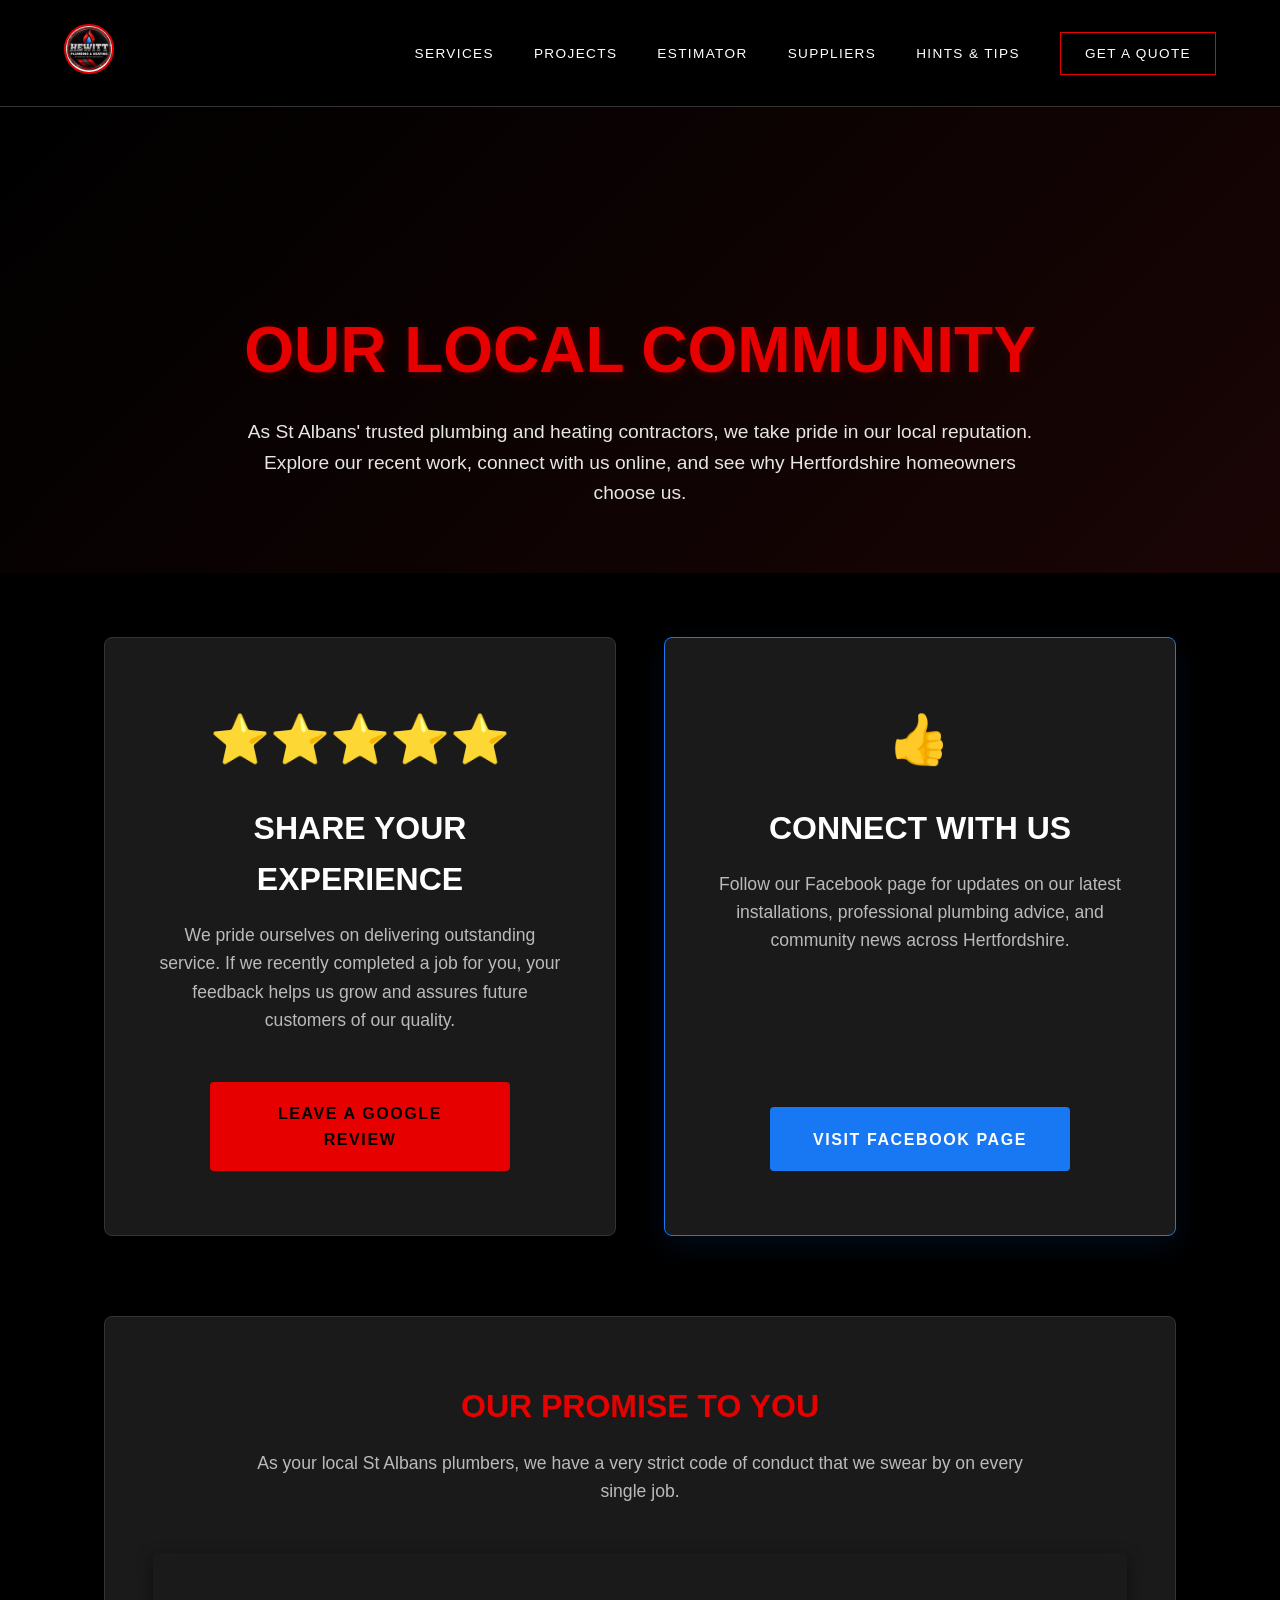
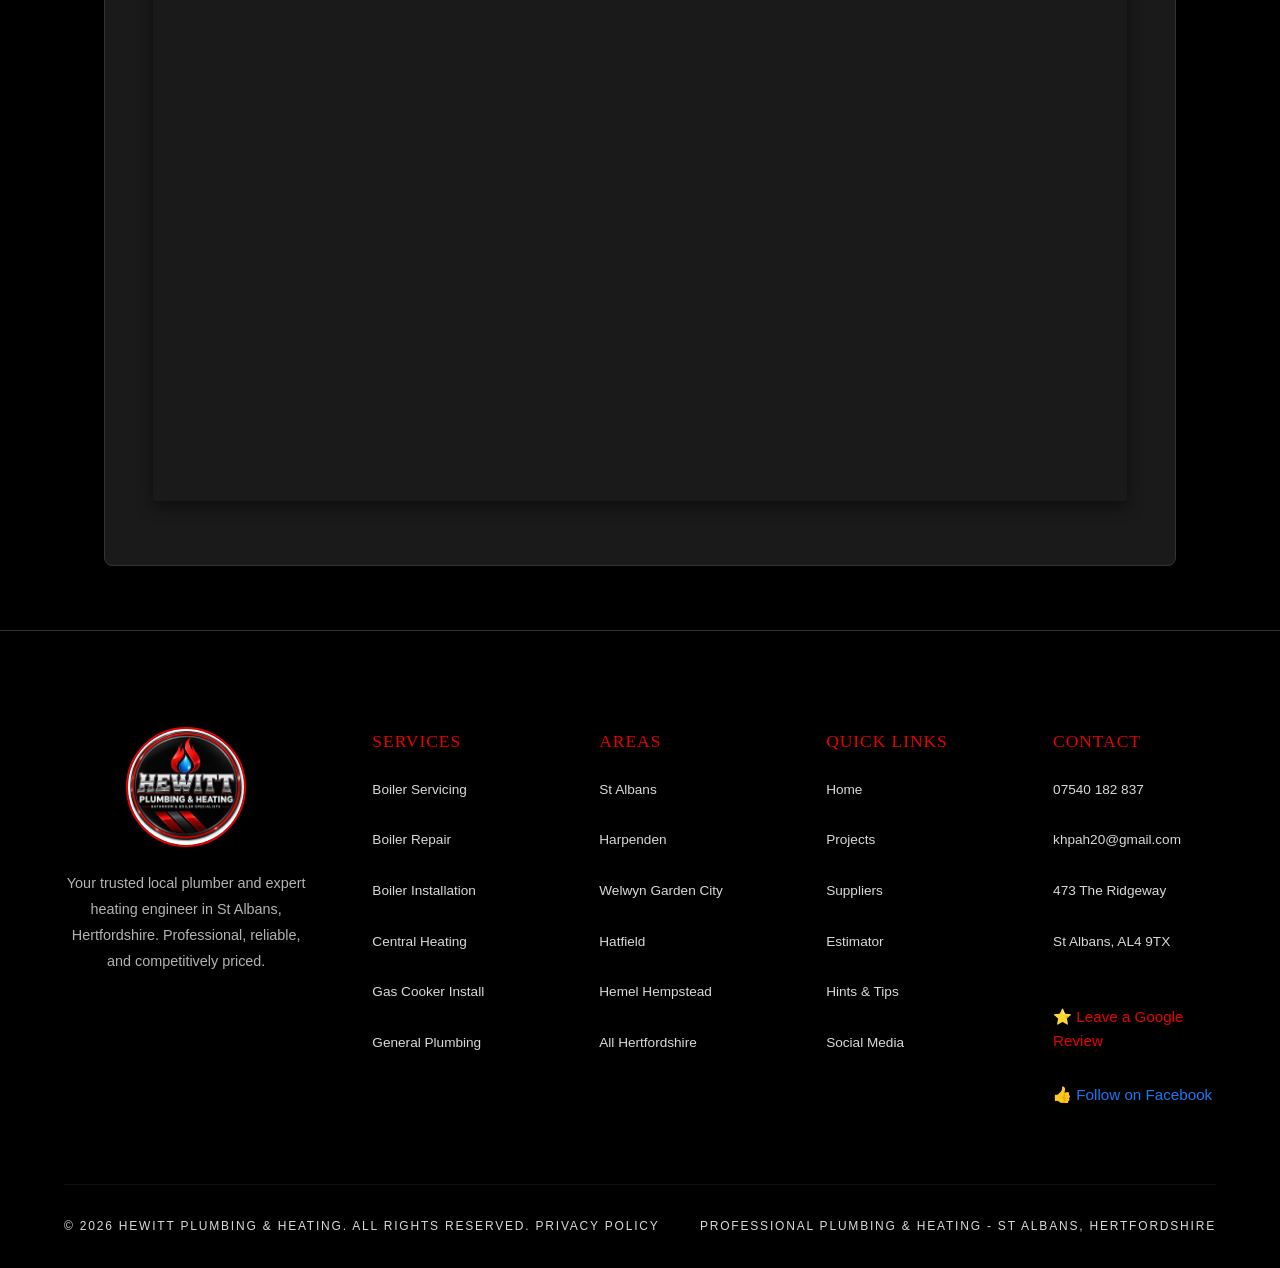
<file: social-media.html>
﻿<!DOCTYPE html>
<html lang="en">
<head>
    <meta http-equiv="Content-Security-Policy" content="default-src 'self'; img-src 'self' data: https://img.youtube.com https://images.unsplash.com https://www.wolseley.co.uk https://www.lussostone.com https://www.vaillant.co.uk https://deluxebathrooms.ie https://media.screwfix.com https://a.storyblok.com https://underfloorheating-direct.com https://www.worcester-bosch.co.uk; style-src 'self' 'unsafe-inline' https://fonts.googleapis.com; font-src 'self' https://fonts.gstatic.com; script-src 'self' 'unsafe-inline' https://cdnjs.cloudflare.com https://static.elfsight.com https://core.elfsight.com; frame-src 'self' https://www.youtube.com https://*.youtube.com https://*.elfsight.com https://elfsight.com;">
    <meta charset="UTF-8">
    <meta name="viewport" content="width=device-width, initial-scale=1.0">
    <title>Hewitt Plumbing & Heating | Social Media & Reviews</title>
    <meta name="description" content="Check out our latest work and customer reviews. We are St Albans' top-rated plumbing and heating contractors.">
    <link rel="canonical" href="https://www.hewittplumbing.co.uk/social-media.html" />
    
    <link rel="preconnect" href="https://fonts.googleapis.com">
    <link rel="preconnect" href="https://fonts.gstatic.com" crossorigin>
    <link href="https://fonts.googleapis.com/css2?family=Oswald:wght@400;500;600;700&family=Dancing+Script:wght@500;700&family=Inter:wght@300;400;500;600;700&display=swap" rel="stylesheet">
    
    <!-- We can reuse the main CSS or define inline for the specific sections -->
    <style>
        :root {
            --bg-black: #000000;
            --bg-dark: #111111;
            --bg-card: #1a1a1a;
            --brand-red: #e60000;
            --brand-red-light: #ff1a1a;
            --text-light: #ffffff;
            --border-dark: #333333;
            --transition-medium: all 0.3s ease;
            --transition-fast: all 0.2s ease;
        }
        * { margin: 0; padding: 0; box-sizing: border-box; }
        body { font-family: 'Inter', sans-serif; background-color: var(--bg-black); color: var(--text-light); line-height: 1.6; overflow-x: hidden; }
        
        /* Navbar styles pulled from index */
        #navbar { padding: 1.5rem 5%; background: var(--bg-black); border-bottom: 1px solid var(--border-dark); position: relative; z-index: 100; transition: var(--transition-medium); }
        .nav-container { display: flex; justify-content: space-between; align-items: center; max-width: 1400px; margin: 0 auto; }
        .nav-links { display: flex; list-style: none; gap: 2.5rem; align-items: center; }
        .nav-links li a { font-size: 0.85rem; font-weight: 400; text-transform: uppercase; letter-spacing: 0.1em; transition: var(--transition-fast); color: var(--text-light); text-decoration: none; }
        .nav-links li a:hover { color: var(--brand-red); }
        .nav-cta { border: 1px solid var(--brand-red); padding: 0.8rem 1.5rem; transition: var(--transition-medium) !important; color: var(--brand-red); text-decoration: none; text-transform: uppercase; font-size: 0.85rem; font-weight: 500; }
        .nav-cta:hover { background: var(--brand-red); color: var(--bg-black) !important; }
        .mobile-menu-btn { display: none; background: none; border: none; font-size: 0.9rem; text-transform: uppercase; letter-spacing: 0.1em; cursor: pointer; color: var(--text-light); }
        
        @media (max-width: 900px) {
            .nav-links { display: none; }
            .mobile-menu-btn { display: block; }
        }

        /* Footer styles */
        footer { background: var(--bg-black); padding: 6rem 5% 2rem; position: relative; border-top: 1px solid var(--border-dark); }
        .footer-grid { max-width: 1400px; margin: 0 auto; display: grid; grid-template-columns: 2fr 1fr 1fr 1fr; gap: 4rem; margin-bottom: 4rem; }
        .footer-brand { text-align: center; }
        .footer-brand p { margin: 0 auto; margin-top: 1.5rem; color: rgba(255, 255, 255, 0.85); font-size: 0.95rem; line-height: 1.9; font-weight: 300; max-width: 320px; }
        .footer-col h4 { color: var(--brand-red); font-size: 1.1rem; text-transform: uppercase; letter-spacing: 0.15em; margin-bottom: 2rem; font-weight: 500; }
        .footer-col ul { list-style: none; display: flex; flex-direction: column; gap: 1rem; }
        .footer-col ul li a, .footer-col ul li { color: rgba(255, 255, 255, 0.85); text-decoration: none; font-size: 0.85rem; transition: var(--transition-fast); font-weight: 300; }
        .footer-col ul li a:hover { color: var(--brand-red); padding-left: 5px; }
        .footer-bottom { max-width: 1400px; margin: 0 auto; padding-top: 2rem; border-top: 1px solid rgba(255, 255, 255, 0.15); display: flex; justify-content: space-between; align-items: center; flex-wrap: wrap; gap: 1rem; font-size: 0.75rem; color: rgba(255, 255, 255, 0.85); text-transform: uppercase; letter-spacing: 0.15em; }

        /* Social Page Content */
        .social-header {
            text-align: center;
            padding: 4rem 2rem;
            background: linear-gradient(to bottom, rgba(230,0,0,0.1), transparent);
        }
        .social-header h1 {
            font-family: 'Oswald', sans-serif;
            font-size: 3.5rem;
            text-transform: uppercase;
            margin-bottom: 1rem;
            text-shadow: 2px 2px 10px rgba(230,0,0,0.3);
        }
        .social-header p {
            font-size: 1.2rem;
            color: rgba(255,255,255,0.8);
            max-width: 600px;
            margin: 0 auto;
        }
        .social-grid {
            max-width: 1400px;
            margin: 0 auto;
            padding: 0 5% 4rem;
            display: grid;
            grid-template-columns: 1fr;
            gap: 4rem;
        }
        .social-widget-container {
            background: var(--bg-card);
            border: 1px solid var(--border-dark);
            border-radius: 8px;
            padding: 2rem;
            box-shadow: 0 10px 30px rgba(0,0,0,0.5);
        }
        .social-widget-container h2 {
            font-family: 'Oswald', sans-serif;
            font-size: 2rem;
            color: var(--brand-red);
            text-transform: uppercase;
            margin-bottom: 1.5rem;
            text-align: center;
        }
    
        /* EXTRA MOBILE FIXES */
        @media (max-width: 1024px) {
            .footer-grid { grid-template-columns: 1fr 1fr !important; gap: 3rem !important; }
            .social-grid { grid-template-columns: 1fr !important; }
        }
        @media (max-width: 992px) {
            .nav-links { display: none; position: absolute; top: 100%; left: 0; right: 0; background: var(--bg-black); flex-direction: column; padding: 2rem; gap: 1.5rem; z-index: 1000; border-bottom: 2px solid var(--brand-red); text-align: center; }
            .nav-links.active { display: flex !important; }
            .mobile-menu-btn { display: block; background: none; border: 1px solid var(--brand-red); color: var(--brand-red); padding: 0.5rem 1rem; border-radius: 4px; cursor: pointer; text-transform: uppercase; font-weight: bold; }
        }
        @media (max-width: 768px) {
            .footer-grid { grid-template-columns: 1fr !important; text-align: center; }
            .footer-brand p { max-width: 100% !important; }
            .footer-col ul { display: flex; flex-direction: column; align-items: center; }
        }

    
    /* TOP BAR MOBILE FIXES */
    @media (max-width: 992px) {
        .top-bar {
            flex-direction: column !important;
            gap: 0.8rem !important;
            text-align: center !important;
            padding: 1rem 5% !important;
        }
        .top-bar > div:last-child {
            display: flex !important;
            flex-direction: column !important;
            gap: 0.5rem !important;
            align-items: center !important;
        }
        .top-bar .divider {
            display: none !important;
        }
    }

    </style>
    <!-- Elfsight scripts -->
    <script src="https://static.elfsight.com/platform/platform.js" data-use-service-core defer></script>

<style id="global-footer-css">
    footer { background: var(--bg-black); color: var(--text-light); padding: 6rem 5% 2rem; position: relative; overflow: hidden; margin-top: auto; }
    .footer-grid { max-width: 1400px; margin: 0 auto; display: grid; grid-template-columns: 1.5fr 1fr 1fr 1fr 1fr; gap: 4rem; margin-bottom: 4rem; position: relative; z-index: 1; }
    .footer-brand .logo-text .brand { color: var(--text-light); font-size: 1.4rem; }
    .footer-brand .logo-text .tagline { color: rgba(255, 255, 255, 0.85); }
    .footer-brand p { color: rgba(255, 255, 255, 0.7); margin-top: 1.5rem; line-height: 1.8; font-size: 0.9rem; }
    .footer-col h4 { font-family: 'Oswald', serif; font-size: 1.1rem; color: var(--brand-red); margin-bottom: 1.5rem; font-weight: 400; letter-spacing: 0.05em; }
    .footer-col ul { list-style: none; padding: 0; margin: 0; }
    .footer-col ul li { margin-bottom: 0.8rem; }
    .footer-col ul li a { color: rgba(255, 255, 255, 0.85); text-decoration: none; font-size: 0.85rem; transition: var(--transition-fast, 0.3s ease); font-weight: 300; display: inline-block; }
    .footer-col ul li a:hover { color: var(--brand-red); padding-left: 5px; }
    .footer-bottom { max-width: 1400px; margin: 0 auto; padding-top: 2rem; border-top: 1px solid rgba(255, 255, 255, 0.05); display: flex; justify-content: space-between; align-items: center; flex-wrap: wrap; gap: 1rem; font-size: 0.75rem; color: rgba(255, 255, 255, 0.85); text-transform: uppercase; letter-spacing: 0.15em; }
    .footer-bottom a { color: rgba(255, 255, 255, 0.85); text-decoration: none; transition: var(--transition-fast, 0.3s ease); }
    .footer-bottom a:hover { color: var(--brand-red); }
    
    @media (max-width: 1024px) {
        .footer-grid { grid-template-columns: 1fr 1fr; }
    }
    @media (max-width: 768px) {
        .footer-grid { grid-template-columns: 1fr; gap: 2.5rem; }
    }
</style>

</head>
<body>

    <nav id="navbar" style="background: var(--bg-black); border-bottom: 1px solid var(--border-dark);">
        <div class="nav-container">
            <a href="index.html" class="logo">
                <img src="assets/images/logo-badge.jpg" alt="Hewitt Plumbing Logo" style="height: 50px; border-radius: 50%; border: 2px solid var(--brand-red);">
            </a>
            <ul class="nav-links" id="navLinks">
                    <li><a href="index.html#services">Services</a></li>
                    <li><a href="projects.html">Projects</a></li>
                    <li><a href="estimate.html">Estimator</a></li>
                    <li><a href="suppliers.html">Suppliers</a></li>
                    <li><a href="tips.html">Hints & Tips</a></li>
                    <li><a href="index.html#quote-form" class="nav-cta">Get a Quote</a></li>
                </ul>
            <button class="mobile-menu-btn" onclick="toggleMenu()" aria-label="Toggle navigation menu" aria-expanded="false" aria-controls="navLinks">Menu</button>
        </div>
    </nav>

    
    
    
    <div class="social-header" style="text-align: center; padding: 12rem 5% 4rem; background: linear-gradient(135deg, var(--bg-black) 0%, #1a0505 100%);">
        <h1 style="font-family: 'Oswald', sans-serif; font-size: 4rem; color: var(--brand-red); margin-bottom: 1rem; text-transform: uppercase;">Our Local Community</h1>
        <p style="font-size: 1.2rem; color: rgba(255,255,255,0.9); max-width: 800px; margin: 0 auto; line-height: 1.6;">As St Albans' trusted plumbing and heating contractors, we take pride in our local reputation. Explore our recent work, connect with us online, and see why Hertfordshire homeowners choose us.</p>
    </div>

    <style>
        .social-grid-layout {
            display: grid;
            grid-template-columns: 1fr;
            gap: 3rem;
            padding: 4rem 5%;
            max-width: 1200px;
            margin: 0 auto;
        }
        @media (min-width: 768px) {
            .social-grid-layout {
                grid-template-columns: 1fr 1fr;
            }
        }
        .social-card-balanced {
            background: var(--bg-card);
            border: 1px solid var(--border-dark);
            border-radius: 8px;
            padding: 4rem 3rem;
            text-align: center;
            box-shadow: 0 10px 30px rgba(0,0,0,0.3);
            transition: transform 0.3s ease;
            display: flex;
            flex-direction: column;
            justify-content: space-between;
            align-items: center;
            height: 100%;
        }
        .social-card-balanced:hover {
            transform: translateY(-5px);
        }
        .social-card-balanced.fb-card {
            border-color: #1877F2;
            box-shadow: 0 10px 30px rgba(24, 119, 242, 0.1);
        }
        .video-card-balanced {
            background: var(--bg-card);
            border: 1px solid var(--border-dark);
            border-radius: 8px;
            padding: 4rem 3rem;
            text-align: center;
            box-shadow: 0 10px 30px rgba(0,0,0,0.3);
            grid-column: 1 / -1;
            margin-top: 2rem;
            transition: transform 0.3s ease;
        }
        .video-card-balanced:hover {
            transform: translateY(-5px);
        }
    </style>

    <div class="social-grid-layout">
        
        <!-- Professional Google Review Widget -->
        <div class="social-card-balanced">
            <div>
                <div style="font-size: 3rem; margin-bottom: 1.5rem; color: #fbbc05;">&#11088;&#11088;&#11088;&#11088;&#11088;</div>
                <h3 style="color: var(--text-light); font-family: 'Oswald', sans-serif; font-size: 2rem; text-transform: uppercase; margin-bottom: 1rem;">Share Your Experience</h3>
                <p style="color: rgba(255,255,255,0.7); font-size: 1.1rem; margin-bottom: 3rem; line-height: 1.6;">We pride ourselves on delivering outstanding service. If we recently completed a job for you, your feedback helps us grow and assures future customers of our quality.</p>
            </div>
            <a href="https://g.page/r/leave-review" target="_blank" style="display:inline-block; padding: 1.2rem 2.5rem; background: var(--brand-red); color: var(--bg-black); text-decoration:none; font-weight: 600; font-size: 1rem; text-transform: uppercase; letter-spacing: 0.1em; border-radius: 4px; transition: 0.3s ease; width: 100%; max-width: 300px;" onmouseover="this.style.background='#ff3333'" onmouseout="this.style.background='var(--brand-red)'">
                Leave a Google Review
            </a>
        </div>

        <!-- Professional Facebook Widget -->
        <div class="social-card-balanced fb-card">
            <div>
                <div style="font-size: 3rem; margin-bottom: 1.5rem; color: #1877F2;">&#128077;</div>
                <h3 style="color: var(--text-light); font-family: 'Oswald', sans-serif; font-size: 2rem; text-transform: uppercase; margin-bottom: 1rem;">Connect With Us</h3>
                <p style="color: rgba(255,255,255,0.7); font-size: 1.1rem; margin-bottom: 3rem; line-height: 1.6;">Follow our Facebook page for updates on our latest installations, professional plumbing advice, and community news across Hertfordshire.</p>
            </div>
            <a href="https://www.facebook.com/people/Hewitt-Plumbing-Heating/61594263961594/" target="_blank" style="display:inline-block; padding: 1.2rem 2.5rem; background: #1877F2; color: #ffffff; text-decoration:none; font-weight: 600; font-size: 1rem; text-transform: uppercase; letter-spacing: 0.1em; border-radius: 4px; transition: 0.3s ease; width: 100%; max-width: 300px;" onmouseover="this.style.background='#166fe5'" onmouseout="this.style.background='#1877F2'">
                Visit Facebook Page
            </a>
        </div>

        <!-- The Ultimate Community Video -->
        <div class="video-card-balanced">
            <h3 style="color: var(--brand-red); font-family: 'Oswald', sans-serif; font-size: 2rem; text-transform: uppercase; margin-bottom: 1rem;">Our Promise To You</h3>
            <p style="color: rgba(255,255,255,0.7); font-size: 1.1rem; margin-bottom: 3rem; line-height: 1.6; max-width: 800px; margin-left: auto; margin-right: auto;">As your local St Albans plumbers, we have a very strict code of conduct that we swear by on every single job.</p>
            <div style="position: relative; padding-bottom: 56.25%; height: 0; overflow: hidden; border-radius: 4px; box-shadow: 0 5px 15px rgba(0,0,0,0.5); max-width: 1000px; margin: 0 auto;">
                <iframe style="position: absolute; top: 0; left: 0; width: 100%; height: 100%; border:0;" src="https://www.youtube.com/embed/dQw4w9WgXcQ?autoplay=0" title="YouTube video player" allow="accelerometer; autoplay; clipboard-write; encrypted-media; gyroscope; picture-in-picture" allowfullscreen></iframe>
            </div>
        </div>

    </div>


    <script>
        function toggleMenu() {
            const navLinks = document.getElementById('navLinks');
            const btn = document.querySelector('.mobile-menu-btn');
            navLinks.classList.toggle('active');
            const isExpanded = navLinks.classList.contains('active');
            btn.setAttribute('aria-expanded', isExpanded);
        }
    </script>


    <footer>
        <div class="footer-grid">
            <div class="footer-brand">
                    <a href="index.html" class="logo"><img src="assets/images/logo-badge.jpg" alt="Hewitt Plumbing Logo" style="height: 120px; border-radius: 50%; border: 2px solid var(--brand-red); margin: 0 auto; display: block; margin-bottom: 1rem;"></a>
                <p>Your trusted local plumber and expert heating engineer in St Albans, Hertfordshire. Professional, reliable, and competitively priced.</p>
            </div>
            <div class="footer-col">
                <h4>Services</h4>
                <ul>
                    <li><a href="index.html#services">Boiler Servicing</a></li>
                    <li><a href="index.html#services">Boiler Repair</a></li>
                    <li><a href="index.html#services">Boiler Installation</a></li>
                    <li><a href="index.html#services">Central Heating</a></li>
                    <li><a href="index.html#services">Gas Cooker Install</a></li>
                    <li><a href="index.html#services">General Plumbing</a></li>
                </ul>
            </div>
            <div class="footer-col">
                <h4>Areas</h4>
                <ul>
                    <li><a href="index.html#areas">St Albans</a></li>
                    <li><a href="index.html#areas">Harpenden</a></li>
                    <li><a href="index.html#areas">Welwyn Garden City</a></li>
                    <li><a href="index.html#areas">Hatfield</a></li>
                    <li><a href="index.html#areas">Hemel Hempstead</a></li>
                    <li><a href="index.html#areas">All Hertfordshire</a></li>
                </ul>
            </div>
            <div class="footer-col">
                <h4>Quick Links</h4>
                <ul>
                    <li><a href="index.html">Home</a></li>
                    <li><a href="projects.html">Projects</a></li>
                    <li><a href="suppliers.html">Suppliers</a></li>
                    <li><a href="estimate.html">Estimator</a></li>
                    <li><a href="tips.html">Hints & Tips</a></li>
                    <li><a href="social-media.html">Social Media</a></li>
                </ul>
            </div>
            <div class="footer-col">
                <h4>Contact</h4>
                <ul>
                    <li><a href="tel:07540182837">07540 182 837</a></li>
                    <li><a href="mailto:khpah20@gmail.com">khpah20@gmail.com</a></li>
                    <li><span>473 The Ridgeway</span></li>
                    <li><span>St Albans, AL4 9TX</span></li>
                    <li style="margin-top: 1.5rem;"><a href="https://g.page/r/leave-review" target="_blank" style="color: var(--brand-red); font-weight: 500; font-size: 0.95rem;">⭐ Leave a Google Review</a></li>
                    <li><a href="https://www.facebook.com/people/Hewitt-Plumbing-Heating/61594263961594/" target="_blank" style="color: #1877F2; font-weight: 500; font-size: 0.95rem;">👍 Follow on Facebook</a></li>
                    
                </ul>
            </div>
        </div>
        <div class="footer-bottom">
            <div>&copy; 2026 Hewitt Plumbing & Heating. All rights reserved. <a href="privacy-policy.html">Privacy Policy</a></div>
            <div>Professional Plumbing & Heating - St Albans, Hertfordshire</div>
        </div>
    </footer>

</body>
</html>
</file>
